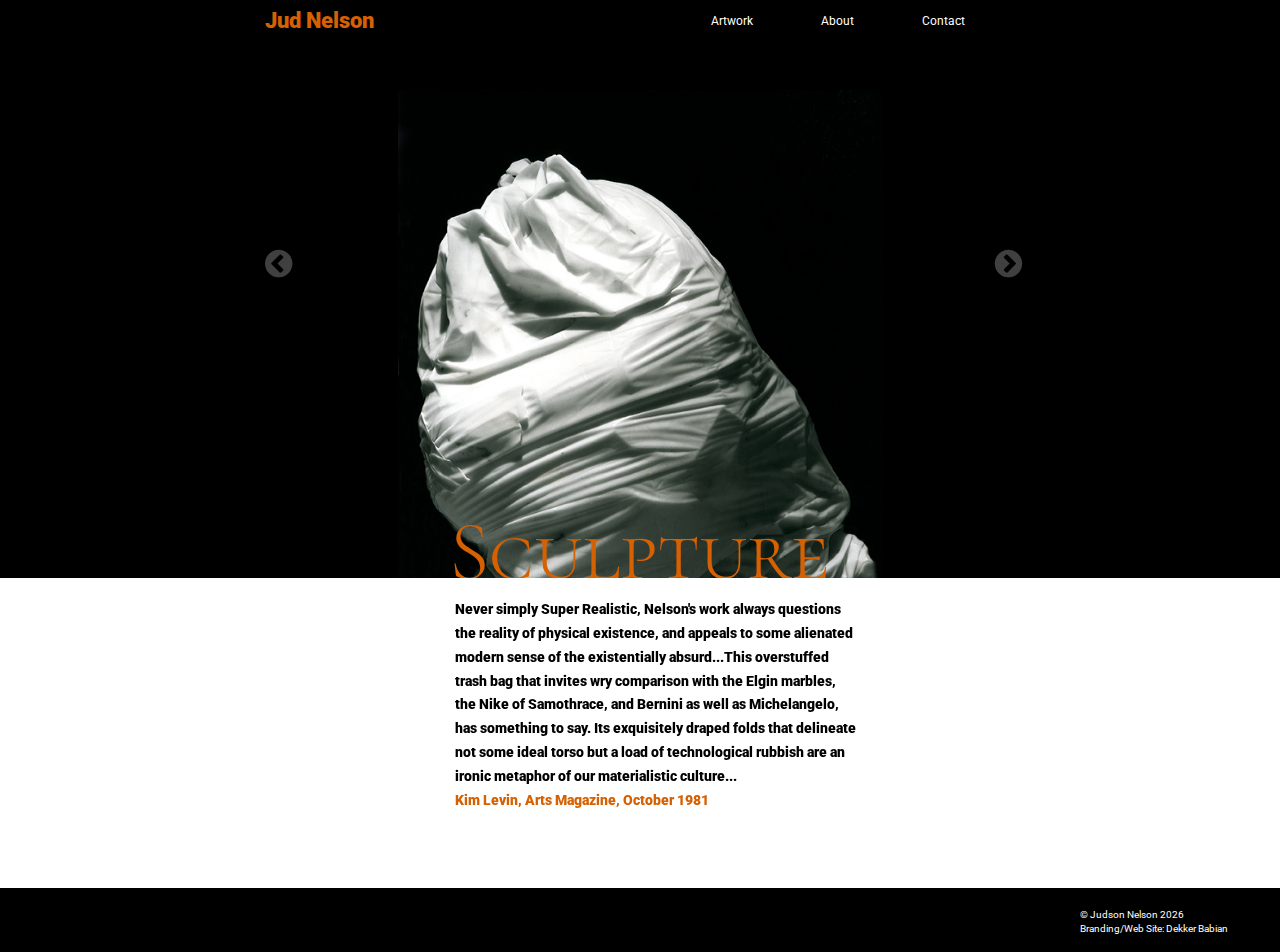
<file: index.html>
<!DOCTYPE html>
<html lang="en">
<head>
  <meta charset="UTF-8">
  <meta name="viewport" content="width=device-width, initial-scale=1.0">
  <meta http-equiv="X-UA-Compatible" content="ie=edge">
  <title>Jud Nelson Sculpture</title>
  <link rel="stylesheet" href="css/font-awesome.min.css">
  <link rel="stylesheet" href="css/bootstrap.css">
  <link rel="stylesheet" href="css/style.css">


    <link href="https://fonts.googleapis.com/css?family=Cormorant+SC:300,400|Roboto:100,300, 300i, 400,400i,500,700,900,900i" rel="stylesheet" type="text/css">

    
</head>
<body>
   
    <div class="black-top"> 
    <nav class="navbar navbar-expand-md navbar-dark fixed-top">
    <div class="container">
       <a href="index.html" class="navbar-brand">Jud Nelson</a>
      <button class="navbar-toggler" data-toggle="collapse" data-target="#navbarCollapse">
       <span class="navbar-toggler-icon"><i class="fa fa-bars fa-1x" aria-hidden="true"></i> </span>
       
      </button>
     
     
      <div class="collapse navbar-collapse navbar-black" id="navbarCollapse">
        <ul class="navbar-nav ml-auto mt-2 mt-lg-0 nav-bg">
         
          <li class="nav-item dropdown">
            <a class="nav-link dropdown-toggle" data-toggle="dropdown" href="#" role="button" aria-haspopup="true" aria-expanded="false">Artwork</a>
            <div class="dropdown-menu">
             <a class="dropdown-item" href="sculpture.html">Sculpture</a>
             <a class="dropdown-item" href="commissions.html">Commissions</a>
             <a class="dropdown-item" href="prints.html">Prints</a>
            </div>
          </li>

 <li class="nav-item">
            <a class="nav-link" href="about.html">About</a>
          </li>


          <li class="nav-item">
            <a class="nav-link" href="mailto:info@judnelson.com">Contact</a>
          </li>
         
        </ul>
      </div><!-- end collapse -->
    </div> <!-- end container -->
  </nav> 
  </div> <!-- end black-top -->  

<section id="slide-area">
    <div class="container">
    
<!-- SLIDER WITH CAPTIONS -->
        <div id="slider" class="carousel slide carousel-fade mb-5 " data-ride="carousel" data-interval="false">
           <a href="#slider" class="carousel-control-prev" data-slide="prev">
            <span class="carousel-control-prev-icon"><i class="fa fa-chevron-circle-left fa-2x" aria-hidden="true"></i></span>
          </a>

          <a href="#slider" class="carousel-control-next" data-slide="next">
            <span class="carousel-control-next-icon"><i class="fa fa-chevron-circle-right fa-2x" aria-hidden="true"></i></span>
          </a>
      <div class="col-sm-8 m-auto "> 
       <!--    <ol class="carousel-indicators">
            <li class="active" data-target="#slider" data-slide-to="0"></li>
            <li data-target="#slider" data-slide-to="0"></li>
            <li data-target="#slider" data-slide-to="2"></li>
          </ol> -->
          <div class="carousel-inner" role="listbox">
            <div class="carousel-item active">
              <img class="d-block img-fluid" src="img/Img_1.jpg" alt="First Slide">
              <div class="carousel-caption">
                <h3>Sculpture</h3>
              </div>
            </div>
            <div class="carousel-item">
              <img class="d-block img-fluid" src="img/Img_2.jpg" alt="Second Slide">
              <div class="carousel-caption">
<!--                 <div class="carousel-caption d-none d-md-block">
 -->                <h3>Commissions</h3>
              </div>
            </div>
            <div class="carousel-item">
              <img class="d-block img-fluid" src="img/Img_3.jpg" alt="Third Slide">
              <div class="carousel-caption">
                <h3>Prints</h3>
              </div>
            </div>
          </div>
          
      </div>

    </div>

    </div> <!-- end container -->

  </section><!-- end Slider -->

  



<section id ="main_content">
  <div class="container">
    <div class="row"> 
      <div class="col-sm-8 col-lg-7 m-auto "> 
        <p>
          Never simply Super Realistic, Nelson's work always questions the reality of physical existence, and appeals to some alienated modern sense of the existentially absurd...This overstuffed trash bag that invites wry comparison with the Elgin marbles, the Nike of Samothrace, and Bernini as well as Michelangelo, has something to say. Its exquisitely draped folds that delineate not some ideal torso but a load of technological rubbish are an ironic metaphor of our materialistic culture...
          
          <span><br>Kim Levin, Arts Magazine, October 1981<br></span>
        </p>
       </div> <!-- column-->
    </div><!-- end row-->
  </div> <!-- end container -->
</section><!-- end main content -->

<footer>
  
  <div class="copyright"> 
<p>  © Judson Nelson 
   <script>
          now = new Date
          theYear=now.getYear()
          if (theYear < 1900)
          theYear=theYear+1900
          document.write(theYear)
    </script>
<br>

   Branding/Web Site: Dekker Babian</p>
    </div><!-- end copyright-->
   
</footer>


  <script src="js/jquery.min.js"></script>
  <script src="js/popper.min.js"></script>
  <script src="js/bootstrap.min.js"></script>

    <script>
    $('.carousel').carousel({
      // interval:3000,
      keyboard: true,
      pause:true,
      wrap:true
    }); 
  </script>
</body>
</html>
</file>
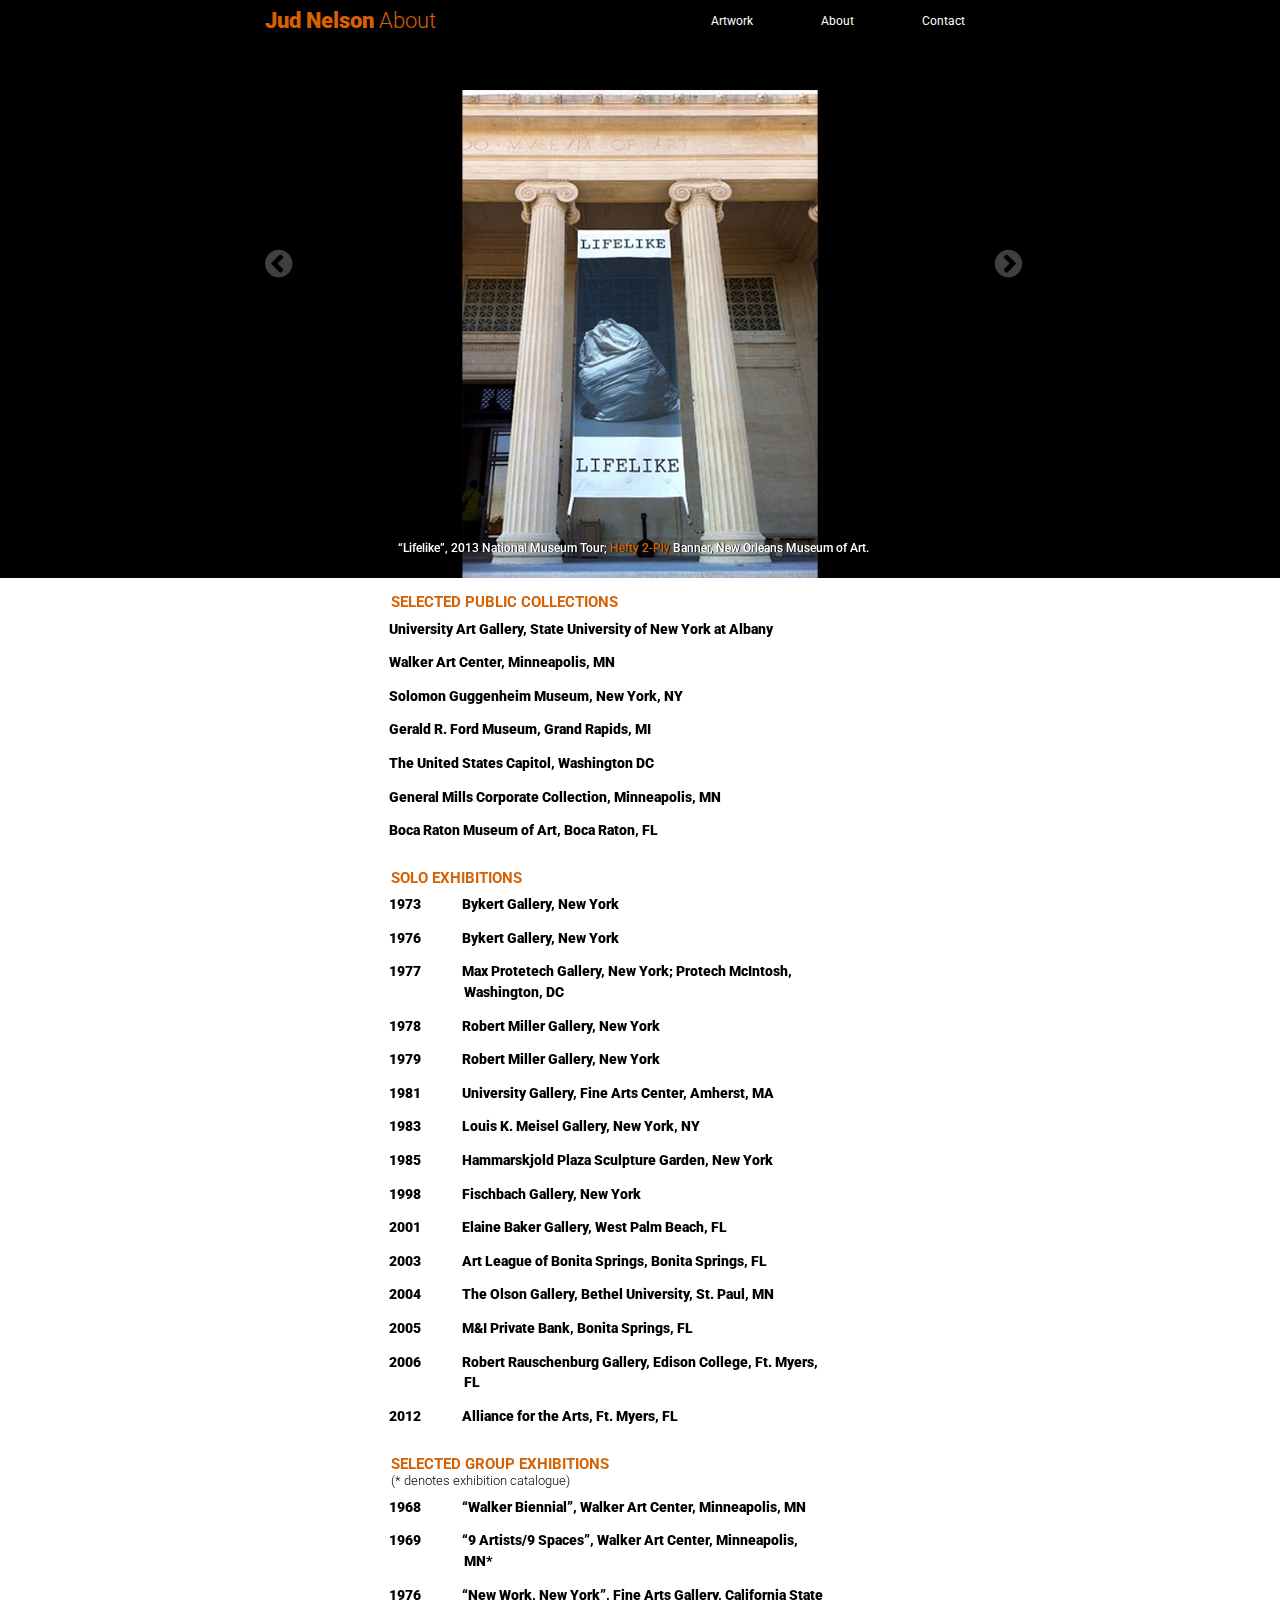
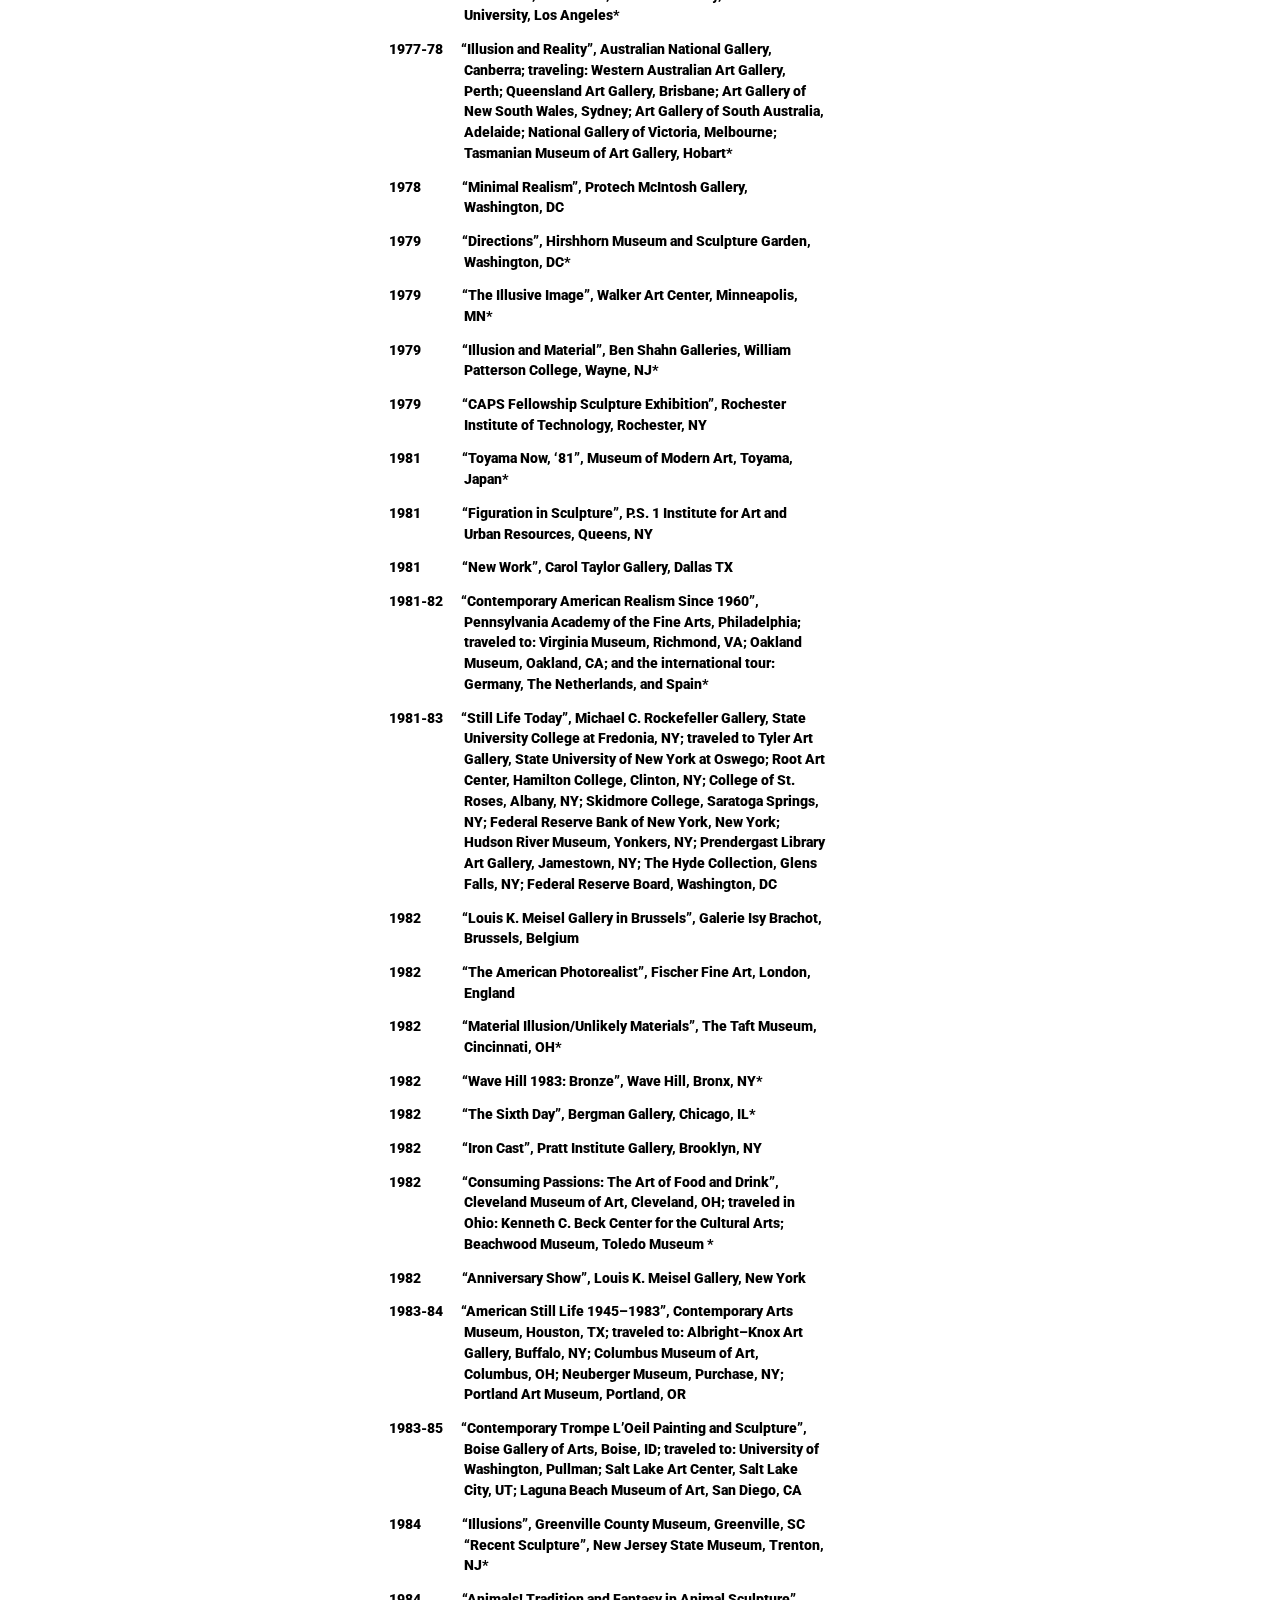
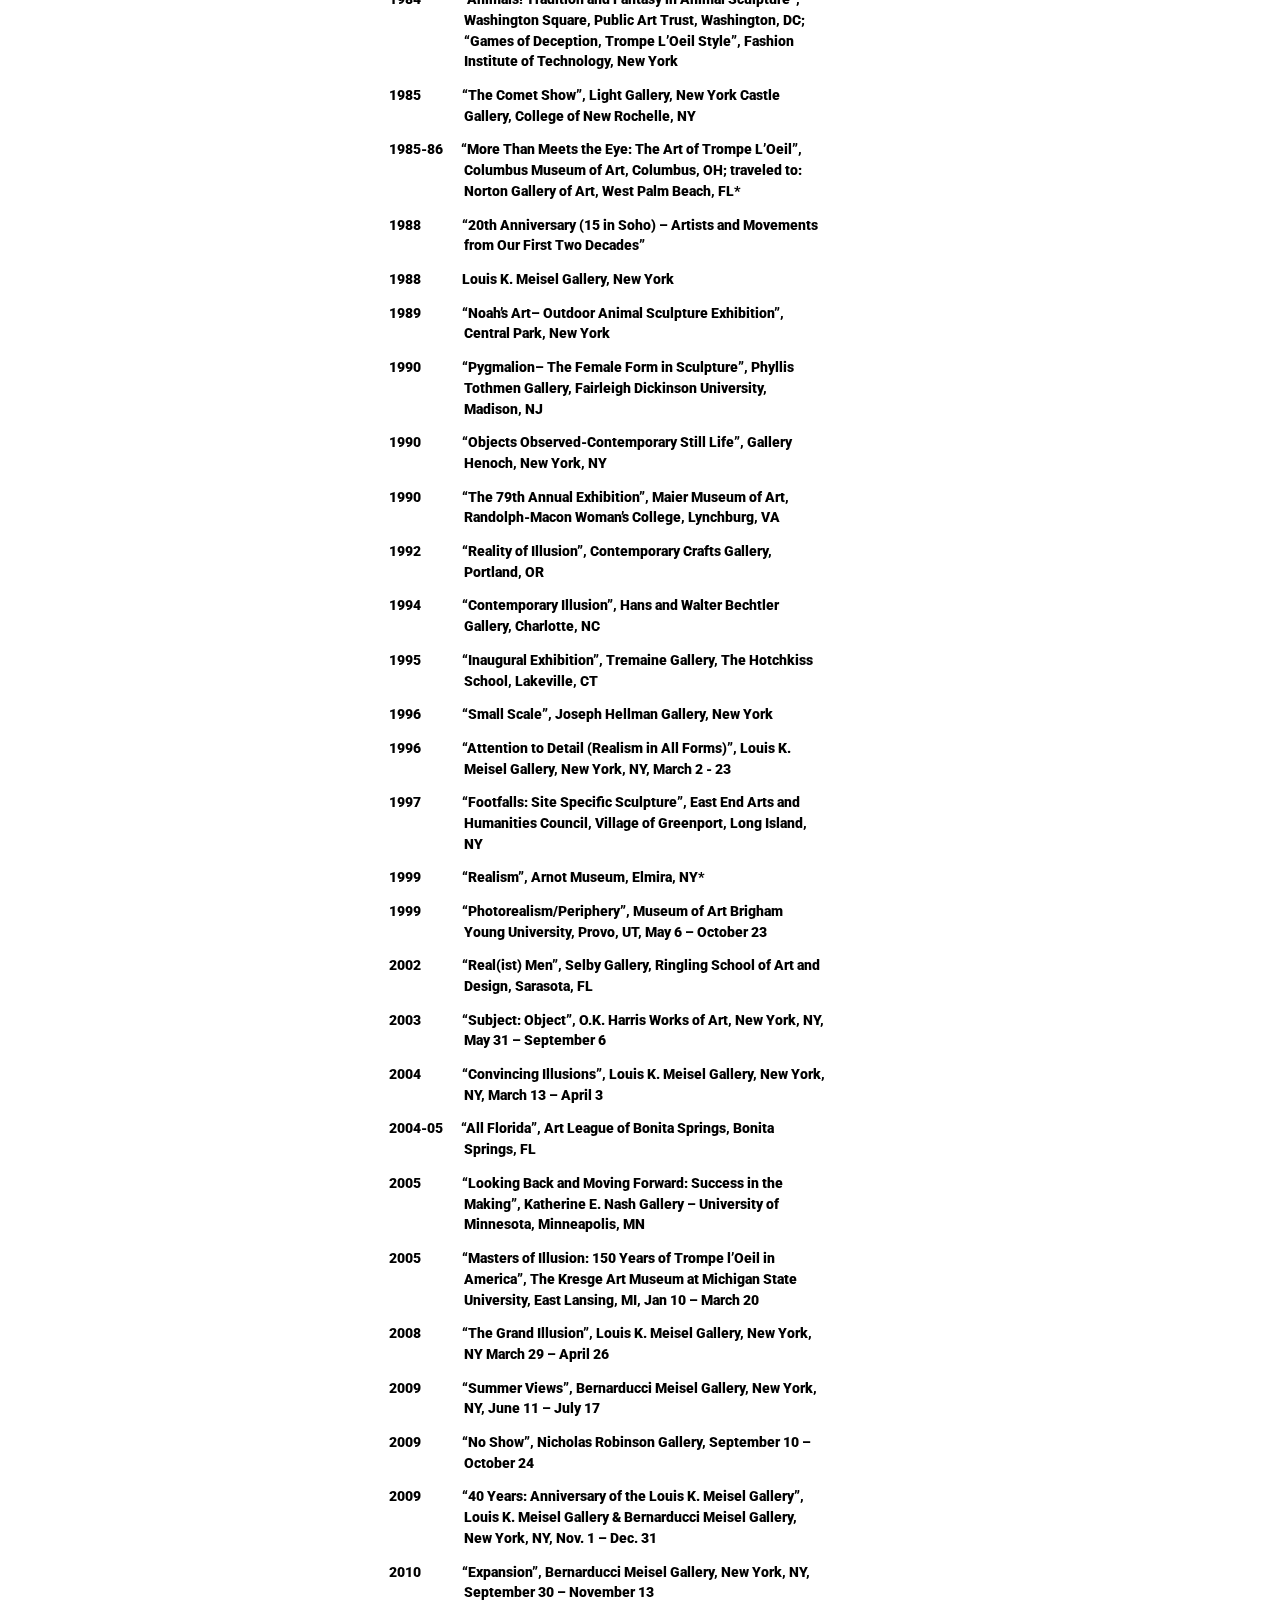
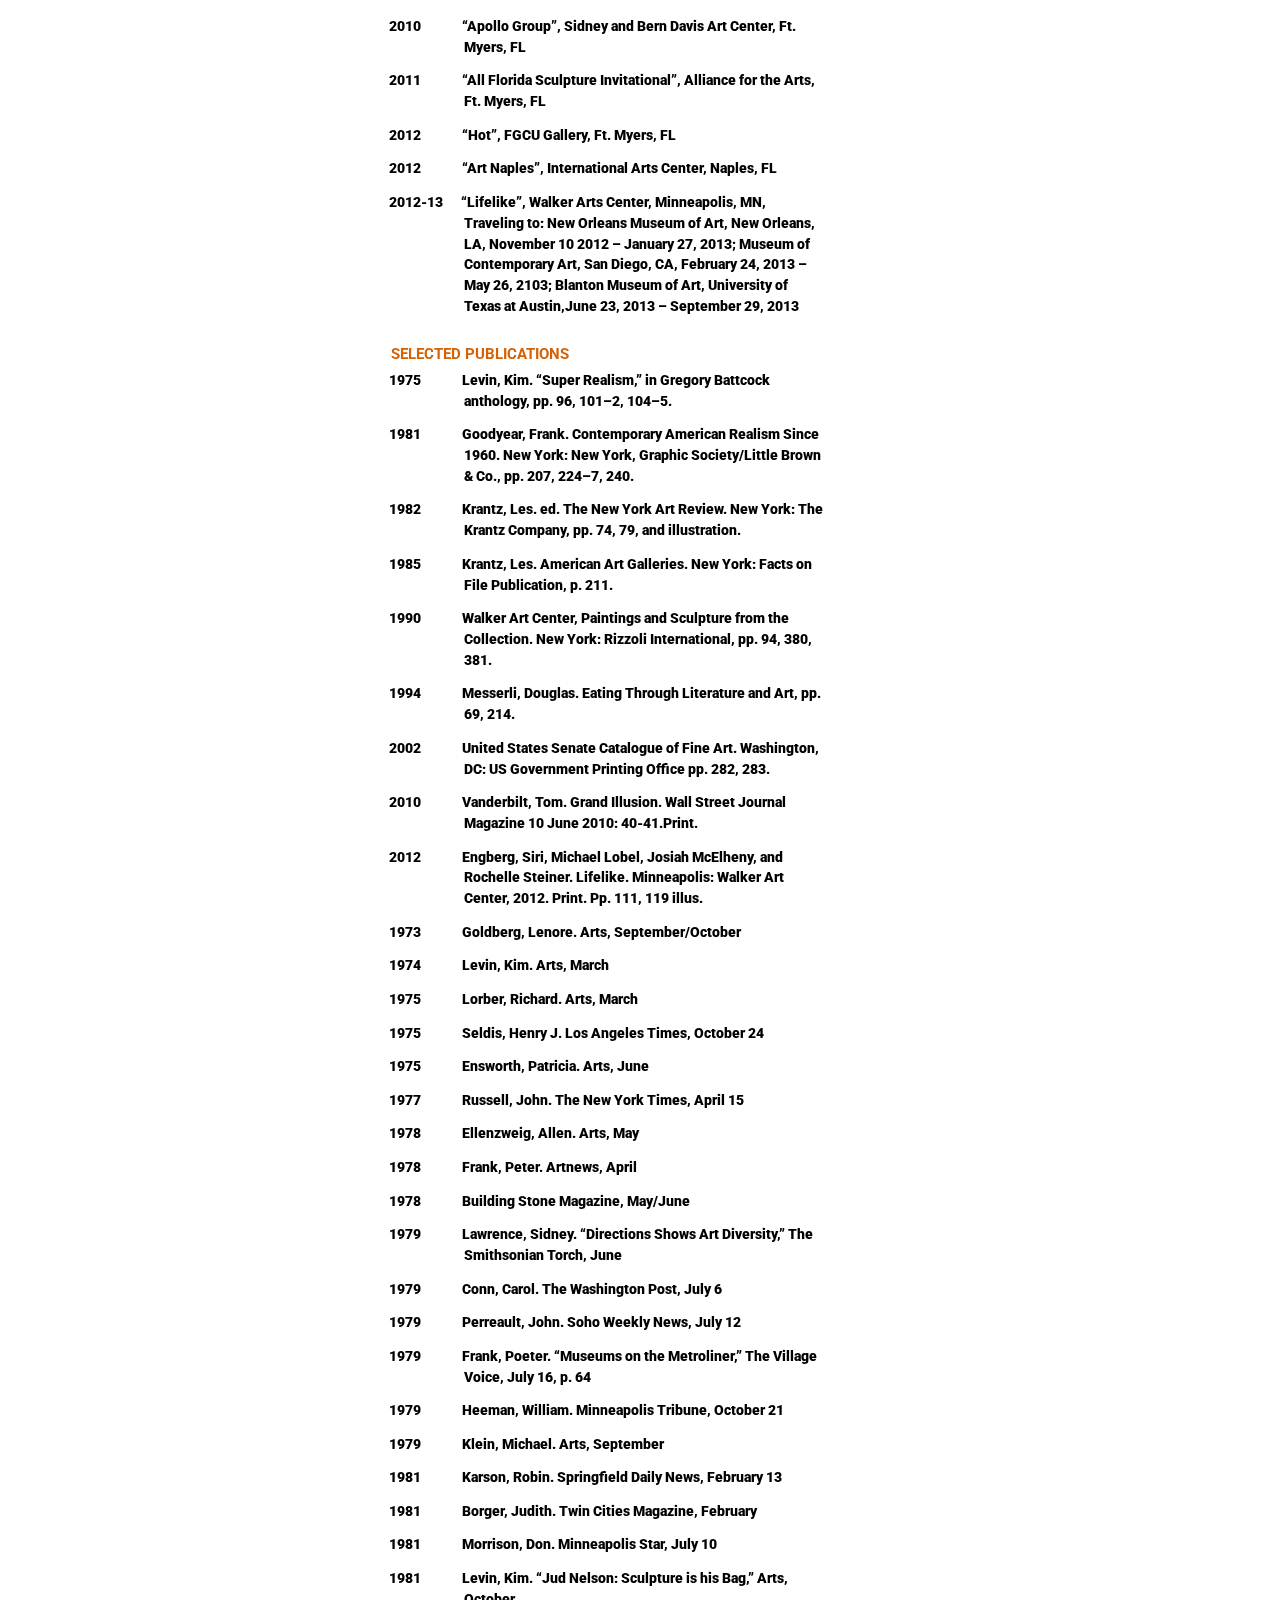
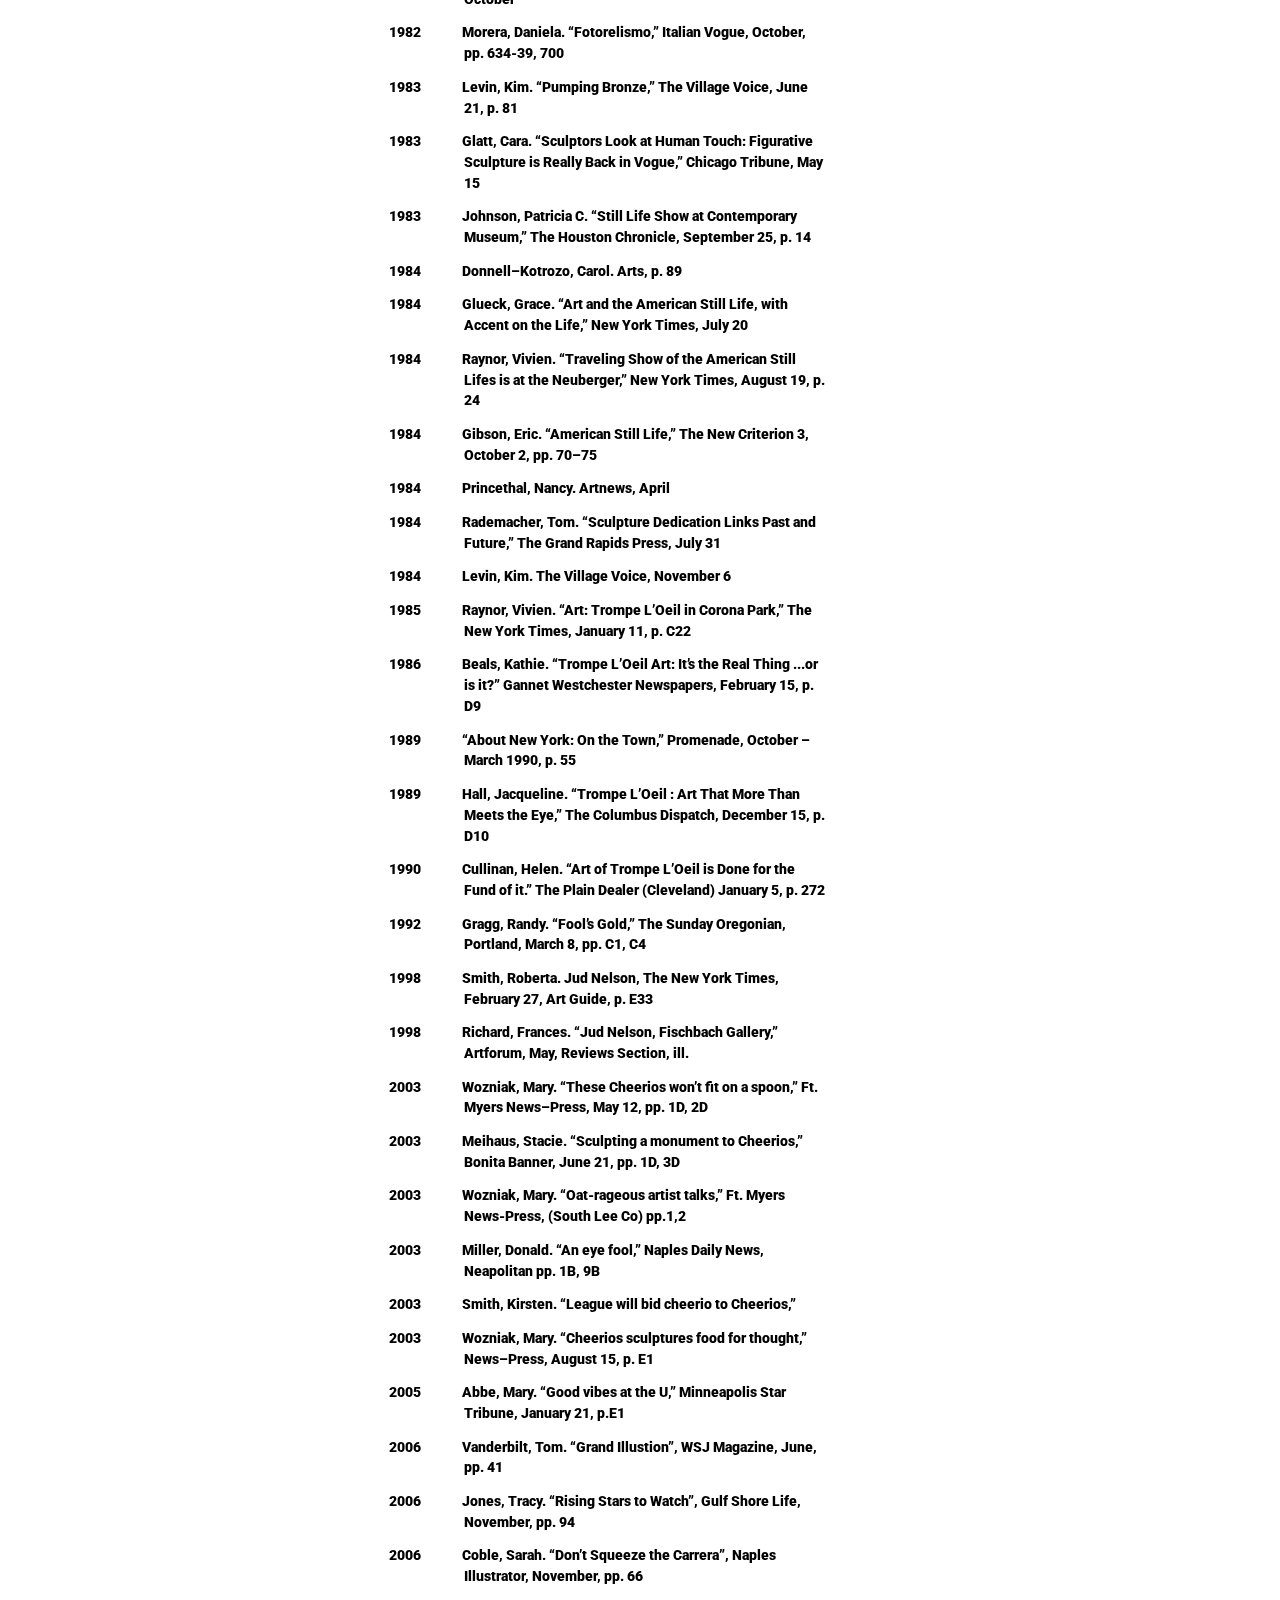
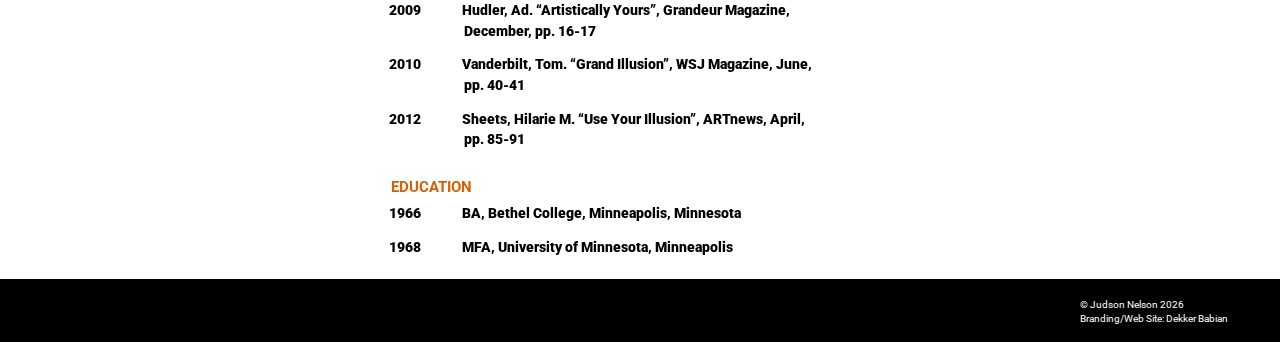
<file: about.html>
<!DOCTYPE html>
<html lang="en">
<head>
  <meta charset="UTF-8">
  <meta name="viewport" content="width=device-width, initial-scale=1.0">
  <meta http-equiv="X-UA-Compatible" content="ie=edge">
  <title>Jud Nelson Sculpture</title>
  <link rel="stylesheet" href="css/font-awesome.min.css">
  <link rel="stylesheet" href="css/bootstrap.css">
  <link rel="stylesheet" href="css/style.css">


  <link href="https://fonts.googleapis.com/css?family=Cormorant+SC:300,400|Roboto:100,300, 300i, 400,400i,500,700,900,900i" rel="stylesheet" type="text/css">
</head>
<body>
  <div class="black-top">  
   <nav class="navbar navbar-expand-md navbar-dark fixed-top">
    <div class="container">
       <a href="index.html" class="navbar-brand">Jud Nelson <span class="brand2">About</span></a>
      <button class="navbar-toggler" data-toggle="collapse" data-target="#navbarCollapse">
       <span class="navbar-toggler-icon"><i class="fa fa-bars fa-1x" aria-hidden="true"></i> </span>
       
      </button>
     
     
      <div class="collapse navbar-collapse navbar-black" id="navbarCollapse">
        <ul class="navbar-nav ml-auto mt-2 mt-lg-0 nav-bg">
         
          <li class="nav-item dropdown">
            <a class="nav-link dropdown-toggle" data-toggle="dropdown" href="#" role="button" aria-haspopup="true" aria-expanded="false">Artwork</a>
            <div class="dropdown-menu">
             <a class="dropdown-item" href="sculpture.html">Sculpture</a>
             <a class="dropdown-item" href="commissions.html">Commissions</a>
             <a class="dropdown-item" href="prints.html">Prints</a>
            </div>
          </li>

          <!--   <li class="nav-item dropdown">
            <a class="nav-link dropdown-toggle" data-toggle="dropdown" href="#" role="button" aria-haspopup="true" aria-expanded="false">About</a>
            <div class="dropdown-menu">
             <a class="dropdown-item" href="exhibitions.html">Exhibitions</a>
             <a class="dropdown-item" href="bibliography.html">Bibliography</a>
             <a class="dropdown-item" href="biography.html">Biography</a>
            </div>
          </li>
 -->

 <li class="nav-item">
            <a class="nav-link" href="about.html">About</a>
          </li>


          <li class="nav-item">
            <a class="nav-link" href="mailto:info@judnelson.com">Contact</a>
          </li>
         
        </ul>
      </div><!-- end collapse -->
    </div> <!-- end container -->
  </nav>  
</div> <!-- end black-top --> 

<section id="slide-area">
    <div class="container">
    
<!-- SLIDER WITH CAPTIONS -->
        <div id="slider" class="carousel slide carousel-fade mb-5 " data-ride="carousel" data-interval="false">
           <a href="#slider" class="carousel-control-prev" data-slide="prev">
            <span class="carousel-control-prev-icon"><i class="fa fa-chevron-circle-left fa-2x" aria-hidden="true"></i></span>
          </a>

          <a href="#slider" class="carousel-control-next" data-slide="next">
            <span class="carousel-control-next-icon"><i class="fa fa-chevron-circle-right fa-2x" aria-hidden="true"></i></span>
          </a>
      <div class="col-sm-8 m-auto "> 
       <!--    <ol class="carousel-indicators">
            <li class="active" data-target="#slider" data-slide-to="0"></li>
            <li data-target="#slider" data-slide-to="0"></li>
            <li data-target="#slider" data-slide-to="2"></li>
          </ol> -->
          <div class="carousel-inner" role="listbox">
            <div class="carousel-item active">
              <img class="d-block img-fluid" src="img/Img_5A.jpg" alt="Hefty 2-Ply">
              <div class="carousel-caption scuplt">
                <p>“Lifelike”, 2013 National Museum Tour; <span class="color">Hefty 2-Ply</span>  Banner, New Orleans Museum of Art.</p> 
              </div>
            </div>

            <div class="carousel-item">
              <img class="d-block img-fluid" src="img/Img_5B.jpg" alt="Man in Space">
              <div class="carousel-caption scuplt">
                <p><span class="color">Man in Space;</span> 1984, hand carved ultracal, cast bronze; 1.5x life-size. 
Jud Nelson with the sculpture newly installed at the Gerald R. Ford 
Presidential Library and Museum, Grand Rapids, MI.
                 </p>
              </div>
            </div>


            <div class="carousel-item">
              <img class="d-block img-fluid" src="img/Img_5C.jpg" alt="HOLOS/Series 16, No. 1 (Gloves)">
              <div class="carousel-caption scuplt">
              <p><span class="color">HOLOS/Series 16, No. 1 (Gloves);</span> 1986, hand carved Belgian Black Marble, 
life-size; shown in 1994 at “The Grand Illusion”, Fischbach  Gallery, New York, NY. Private Collection.
               </p>
              </div>
            </div>
            
            
            
          
          
      </div>

    </div>

    </div> <!-- end container -->

  </section><!-- end Slider -->

  



<section id ="main_content">
  <div class="container about">
    <div class="row"> 
      <div class="col-sm-6  mx-auto pb-2 pl-4"> 
        
     
       <h4>SELECTED PUBLIC COLLECTIONS</h4>
<p>University Art Gallery, State University of New York at Albany</p>
<p>Walker Art Center, Minneapolis, MN</p>
<p>Solomon Guggenheim Museum, New York, NY</p>
<p>Gerald R. Ford Museum, Grand Rapids, MI</p>
<p>The United States Capitol, Washington DC</p>
<p>General Mills Corporate Collection, Minneapolis, MN</p>
<p>Boca Raton Museum of Art, Boca Raton, FL </p>

<h4>SOLO EXHIBITIONS</h4>

<p><span class="date">1973</span>  Bykert Gallery, New York</p>
<p><span class="date">1976 </span>  Bykert Gallery, New York</p>
<p><span class="date">1977 </span>  Max Protetech Gallery, New York; Protech McIntosh, Washington, DC</p>
<p><span class="date">1978 </span>  Robert Miller Gallery, New York</p>
<p><span class="date">1979 </span>  Robert Miller Gallery, New York</p>
<p><span class="date">1981 </span>  University Gallery, Fine Arts Center, Amherst, MA</p>
<p><span class="date">1983 </span>  Louis K. Meisel Gallery, New York, NY</p>
<p><span class="date">1985 </span>  Hammarskjold Plaza Sculpture Garden, New York</p>
<p><span class="date">1998 </span>  Fischbach Gallery, New York</p>
<p><span class="date">2001 </span>  Elaine Baker Gallery, West Palm Beach, FL</p>
<p><span class="date">2003 </span>  Art League of Bonita Springs, Bonita Springs, FL</p>
<p><span class="date">2004 </span>  The Olson Gallery, Bethel University, St. Paul, MN</p>
<p><span class="date">2005 </span>  M&I Private Bank, Bonita Springs, FL</p>
<p><span class="date">2006 </span>  Robert Rauschenburg Gallery, Edison College, Ft. Myers, FL</p>
<p><span class="date">2012 </span>  Alliance for the Arts, Ft. Myers, FL</p>

<h4>SELECTED GROUP EXHIBITIONS<br>
<span style="text-transform: lowercase; color:#000;  font-weight: 300; margin-left: -73px; font-size:.83rem"> (* denotes exhibition catalogue)</span> </h4>
<p><span class="date">1968 </span>  “Walker Biennial”, Walker Art Center, Minneapolis, MN</p>
<p><span class="date">1969 </span>  “9 Artists/9 Spaces”, Walker Art Center, Minneapolis, MN*</p>
<p><span class="date">1976 </span>  “New Work, New York”, Fine Arts Gallery, California State University,
  Los Angeles*</p>
<p><span class="date2">1977-78 </span> “Illusion and Reality”, Australian National Gallery, Canberra; traveling:
  Western Australian Art Gallery, Perth; Queensland Art Gallery, Brisbane;
  Art Gallery of New South Wales, Sydney; Art Gallery of South Australia, 
  Adelaide; National Gallery of Victoria, Melbourne; Tasmanian Museum of
  Art Gallery, Hobart*</p>
<p><span class="date">1978 </span>  “Minimal Realism”, Protech McIntosh Gallery, Washington, DC
<p><span class="date">1979 </span>  “Directions”, Hirshhorn Museum and Sculpture Garden,
  Washington, DC*</p>
<p><span class="date">1979 </span>  “The Illusive Image”, Walker Art Center, Minneapolis, MN*</p>
<p><span class="date">1979 </span>  “Illusion and Material”, Ben Shahn Galleries, William
  Patterson College, Wayne, NJ*</p>
<p><span class="date">1979 </span>  “CAPS Fellowship Sculpture Exhibition”, Rochester Institute of 
  Technology, Rochester, NY</p>
<p><span class="date">1981 </span>  “Toyama Now, ‘81”, Museum of Modern Art, Toyama, Japan*</p>
<p><span class="date">1981 </span>  “Figuration in Sculpture”, P.S. 1 Institute for Art and Urban Resources,
  Queens, NY</p>
<p><span class="date">1981 </span>  “New Work”, Carol Taylor Gallery, Dallas TX</p>
<p><span class="date2">1981-82  </span> “Contemporary American Realism Since 1960”, Pennsylvania Academy
  of the Fine Arts, Philadelphia; traveled to: Virginia Museum, Richmond, 
  VA; Oakland Museum, Oakland, CA; and the international tour: 
  Germany, The Netherlands, and Spain*</p>
<p><span class="date2">1981-83 </span>  “Still Life Today”, Michael C. Rockefeller Gallery, State University 
  College at Fredonia, NY; traveled to Tyler Art Gallery, State University of 
  New York at Oswego; Root Art Center, Hamilton College, Clinton, NY; 
  College of St. Roses, Albany, NY; Skidmore College, Saratoga Springs, 
  NY; Federal Reserve Bank of New York, New York; Hudson River 
  Museum, Yonkers, NY; Prendergast Library Art Gallery, Jamestown, NY;
  The Hyde Collection, Glens Falls, NY; Federal Reserve Board, 
  Washington, DC</p>
<p><span class="date">1982</span>  “Louis K. Meisel Gallery in Brussels”, Galerie Isy Brachot, Brussels, 
  Belgium</p>
<p><span class="date">1982</span>  “The American Photorealist”, Fischer Fine Art, London, England</p>
<p><span class="date">1982</span>  “Material Illusion/Unlikely Materials”, The Taft Museum, Cincinnati, OH*</p>
<p><span class="date">1982</span>  “Wave Hill 1983: Bronze”, Wave Hill, Bronx, NY*</p>
<p><span class="date">1982</span>  “The Sixth Day”, Bergman Gallery, Chicago, IL*</p>
<p><span class="date">1982</span>  “Iron Cast”, Pratt Institute Gallery, Brooklyn, NY</p>
<p><span class="date">1982</span>  “Consuming Passions: The Art of Food and Drink”, 
  Cleveland Museum of Art, Cleveland, OH; traveled in Ohio: 
  Kenneth C. Beck Center for the Cultural Arts; Beachwood Museum, 
  Toledo Museum *</p>
<p><span class="date">1982</span>  “Anniversary Show”, Louis K. Meisel Gallery, New York</p>
<p><span class="date2">1983-84 </span>  “American Still Life 1945–1983”, Contemporary Arts Museum, 
  Houston, TX; traveled to: Albright–Knox Art Gallery, Buffalo, NY; 
  Columbus Museum of Art, Columbus, OH; Neuberger Museum, 
  Purchase, NY; Portland Art Museum, Portland, OR</p>
<p><span class="date2">1983-85 </span>  “Contemporary Trompe L’Oeil Painting and Sculpture”, Boise Gallery of     Arts, Boise, ID; traveled to: University of Washington, Pullman; Salt Lake 
  Art Center, Salt Lake City, UT; Laguna Beach Museum of Art, San Diego, 
  CA</p>
<p><span class="date">1984</span>  “Illusions”, Greenville County Museum, Greenville, SC
  “Recent Sculpture”, New Jersey State Museum, Trenton, NJ*</p>
<p><span class="date">1984</span>  “Animals! Tradition and Fantasy in Animal Sculpture”, Washington      Square, Public Art Trust, Washington, DC; “Games of Deception, 
  Trompe L’Oeil Style”, Fashion Institute of Technology, New York</p>
<p><span class="date">1985</span>  “The Comet Show”, Light Gallery, New York Castle Gallery, College of 
  New Rochelle, NY</p>
<p><span class="date2">1985-86 </span>  “More Than Meets the Eye: The Art of Trompe L’Oeil”,
  Columbus Museum of Art, Columbus, OH; traveled to:
  Norton Gallery of Art, West Palm Beach, FL*</p>
<p><span class="date">1988</span>  “20th Anniversary (15 in Soho) – Artists and Movements from Our 
  First Two Decades”</p>
<p><span class="date">1988</span>  Louis K. Meisel Gallery, New York</p>
<p><span class="date">1989</span>  “Noah’s Art– Outdoor Animal Sculpture Exhibition”,
  Central Park, New York</p>
<p><span class="date">1990</span>  “Pygmalion– The Female Form in Sculpture”, Phyllis Tothmen Gallery,
  Fairleigh Dickinson University, Madison, NJ</p>
<p><span class="date">1990</span>  “Objects Observed-Contemporary Still Life”, Gallery Henoch, 
  New York, NY</p>
<p><span class="date">1990</span>  “The 79th Annual Exhibition”, Maier Museum of Art,
  Randolph-Macon Woman’s College, Lynchburg, VA</p>
<p><span class="date">1992</span>  “Reality of Illusion”, Contemporary Crafts Gallery, Portland, OR</p>
<p><span class="date">1994</span>  “Contemporary Illusion”, Hans and Walter Bechtler Gallery, 
  Charlotte, NC</p>
<p><span class="date">1995</span>  “Inaugural Exhibition”, Tremaine Gallery, The Hotchkiss School, 
  Lakeville, CT</p>
<p><span class="date">1996</span>  “Small Scale”, Joseph Hellman Gallery, New York</p>
<p><span class="date">1996</span>  “Attention to Detail (Realism in All Forms)”, Louis K. Meisel Gallery,
  New York, NY, March 2 - 23</p>
<p><span class="date">1997</span>  “Footfalls: Site Specific Sculpture”, East End Arts and Humanities 
  Council, Village of Greenport, Long Island, NY</p>
<p><span class="date">1999</span>  “Realism”, Arnot Museum, Elmira, NY*</p>
<p><span class="date">1999</span>  “Photorealism/Periphery”, Museum of Art Brigham Young
  University, Provo, UT, May 6 – October 23</p>
<p><span class="date">2002</span>  “Real(ist) Men”, Selby Gallery, Ringling School of Art and Design,
  Sarasota, FL</p>
<p><span class="date">2003</span>  “Subject: Object”, O.K. Harris Works of Art, New York, NY,
  May 31 – September 6</p>
<p><span class="date">2004</span>  “Convincing Illusions”, Louis K. Meisel Gallery, New York, NY,
  March 13 – April 3</p>
<p><span class="date2">2004-05 </span>  “All Florida”, Art League of Bonita Springs, Bonita Springs, FL</p>
<p><span class="date">2005</span> “Looking Back and Moving Forward: Success in the Making”,
Katherine E. Nash Gallery – University of Minnesota, Minneapolis, MN</p>
<p><span class="date">2005</span>  “Masters of Illusion: 150 Years of Trompe l’Oeil in America”,
  The Kresge Art Museum at Michigan State University, East Lansing, MI,
  Jan 10 – March 20</p>
<p><span class="date">2008</span>  “The Grand Illusion”, Louis K. Meisel Gallery, New York, NY
  March 29 – April 26</p>
<p><span class="date">2009</span>  “Summer Views”, Bernarducci Meisel Gallery, New York, NY, 
  June 11 – July 17</p>
<p><span class="date">2009</span>  “No Show”, Nicholas Robinson Gallery, September 10 – October 24</p>
<p><span class="date">2009</span>  “40 Years: Anniversary of the Louis K. Meisel Gallery”, 
  Louis K. Meisel Gallery & Bernarducci Meisel Gallery, New York, NY, 
  Nov. 1 – Dec. 31</p>
<p><span class="date">2010</span>  “Expansion”, Bernarducci Meisel Gallery, New York, NY,
  September 30 – November 13</p>
<p><span class="date">2010</span>  “Apollo Group”, Sidney and Bern Davis Art Center, Ft. Myers, FL</p>
<p><span class="date">2011</span>  “All Florida Sculpture Invitational”, Alliance for the Arts, Ft. Myers, FL</p>
<p><span class="date">2012</span>  “Hot”, FGCU Gallery, Ft. Myers, FL</p>
<p><span class="date">2012</span>  “Art Naples”, International Arts Center, Naples, FL</p>
<p><span class="date2">2012-13</span>   “Lifelike”, Walker Arts Center, Minneapolis, MN, Traveling to: 
  New Orleans Museum of Art, New Orleans, LA, 
  November 10 2012 – January 27, 2013;
  Museum of Contemporary Art, San Diego, CA, 
  February 24, 2013 – May 26, 2103; Blanton Museum of Art, University of 
  Texas at Austin,June 23, 2013 – September 29, 2013</p>

<h4>SELECTED PUBLICATIONS</h4>
<p><span class="date">1975</span>  Levin, Kim. “Super Realism,” in Gregory Battcock anthology, pp. 96, 101–2, 104–5.</p>
<p><span class="date">1981</span>  Goodyear, Frank. Contemporary American Realism Since 1960. 
  New York: New York, Graphic Society/Little Brown & Co., 
  pp. 207, 224–7, 240.</p>
<p><span class="date">1982</span>  Krantz, Les. ed. The New York Art Review. New York: The Krantz 
  Company, pp. 74, 79, and illustration.</p>
<p><span class="date">1985</span>  Krantz, Les. American Art Galleries. New York: Facts on File Publication,     p. 211.</p>
<p><span class="date">1990</span>  Walker Art Center, Paintings and Sculpture from the Collection. 
  New York: Rizzoli International, pp. 94, 380, 381.</p>
<p><span class="date">1994</span>  Messerli, Douglas. Eating Through Literature and Art, pp. 69, 214.</p>
<p><span class="date">2002</span>  United States Senate Catalogue of Fine Art. Washington, DC: 
  US Government Printing Office pp. 282, 283.</p>
<p><span class="date">2010</span>  Vanderbilt, Tom. Grand Illusion. Wall Street Journal Magazine 
  10 June 2010: 40-41.Print.</p>
<p><span class="date">2012</span>  Engberg, Siri, Michael Lobel, Josiah McElheny, and Rochelle Steiner. 
  Lifelike. Minneapolis: Walker Art Center, 2012. Print. Pp. 111, 119 illus.</p>

<p><span class="date">1973 </span>  Goldberg, Lenore. Arts, September/October</p>
<p><span class="date">1974</span>  Levin, Kim. Arts, March</p>
<p><span class="date">1975</span>  Lorber, Richard. Arts, March</p>
<p><span class="date">1975</span>  Seldis, Henry J. Los Angeles Times, October 24</p>
<p><span class="date">1975</span>  Ensworth, Patricia. Arts, June</p>
<p><span class="date">1977</span>  Russell, John. The New York Times, April 15</p>
<p><span class="date">1978</span>  Ellenzweig, Allen. Arts, May</p>
<p><span class="date">1978</span>  Frank, Peter. Artnews, April</p>
<p><span class="date">1978</span>  Building Stone Magazine, May/June</p>
<p><span class="date">1979</span>  Lawrence, Sidney. “Directions Shows Art Diversity,” 
  The Smithsonian Torch, June</p>
<p><span class="date">1979</span>  Conn, Carol. The Washington Post, July 6</p>
<p><span class="date">1979</span>  Perreault, John. Soho Weekly News, July 12</p>
<p><span class="date">1979</span>  Frank, Poeter. “Museums on the Metroliner,” 
  The Village Voice, July 16, p. 64</p>
<p><span class="date">1979</span>  Heeman, William. Minneapolis Tribune, October 21</p>
<p><span class="date">1979</span>  Klein, Michael. Arts, September</p>
<p><span class="date">1981</span>  Karson, Robin. Springfield Daily News, February 13</p>
<p><span class="date">1981</span>  Borger, Judith. Twin Cities Magazine, February</p>
<p><span class="date">1981</span>  Morrison, Don. Minneapolis Star, July 10</p>
<p><span class="date">1981</span>  Levin, Kim. “Jud Nelson: Sculpture is his Bag,” Arts, October</p>
<p><span class="date">1982</span>  Morera, Daniela. “Fotorelismo,” Italian Vogue, October, pp. 634-39, 700</p>
<p><span class="date">1983</span>  Levin, Kim. “Pumping Bronze,” The Village Voice, June 21, p. 81</p>
<p><span class="date">1983</span>  Glatt, Cara. “Sculptors Look at Human Touch: Figurative Sculpture is 
  Really Back in Vogue,” Chicago Tribune, May 15</p>
<p><span class="date">1983</span>  Johnson, Patricia C. “Still Life Show at Contemporary Museum,”
  The Houston Chronicle, September 25, p. 14</p>
<p><span class="date">1984</span>  Donnell–Kotrozo, Carol. Arts, p. 89</p>
<p><span class="date">1984</span>  Glueck, Grace. “Art and the American Still Life, with Accent on the Life,”
  New York Times, July 20</p>
<p><span class="date">1984</span>  Raynor, Vivien. “Traveling Show of the American Still Lifes is at the 
  Neuberger,” New York Times, August 19, p. 24</p>
<p><span class="date">1984</span>  Gibson, Eric. “American Still Life,” The New Criterion 3, October 2, 
  pp. 70–75</p>
<p><span class="date">1984</span>  Princethal, Nancy. Artnews, April</p>
<p><span class="date">1984</span>  Rademacher, Tom. “Sculpture Dedication Links Past and Future,”
  The Grand Rapids Press, July 31</p>
<p><span class="date">1984</span>  Levin, Kim. The Village Voice, November 6</p>
<p><span class="date">1985</span>  Raynor, Vivien. “Art: Trompe L’Oeil in Corona Park,” 
  The New York Times, January 11, p. C22</p>
<p><span class="date">1986</span>  Beals, Kathie. “Trompe L’Oeil Art: It’s the Real Thing ...or is it?”
  Gannet Westchester Newspapers, February 15, p. D9</p>
<p><span class="date">1989</span>  “About New York: On the Town,” Promenade, 
  October – March 1990, p. 55</p>
<p><span class="date">1989</span>  Hall, Jacqueline. “Trompe L’Oeil : Art That More Than Meets the Eye,”
  The Columbus Dispatch, December 15, p. D10</p>
<p><span class="date">1990</span>  Cullinan, Helen. “Art of Trompe L’Oeil is Done for the Fund of it.”
  The Plain Dealer (Cleveland) January 5, p. 272</p>
<p><span class="date">1992</span>  Gragg, Randy. “Fool’s Gold,” The Sunday Oregonian, Portland, March 8,
  pp. C1, C4</p>
<p><span class="date">1998</span>  Smith, Roberta. Jud Nelson, The New York Times, February 27,
  Art Guide, p. E33</p>
<p><span class="date">1998</span>  Richard, Frances. “Jud Nelson, Fischbach Gallery,” Artforum, May,
  Reviews Section, ill.</p>
<p><span class="date">2003</span>  Wozniak, Mary. “These Cheerios won’t fit on a spoon,” 
  Ft. Myers News–Press, May 12, pp. 1D, 2D</p>
<p><span class="date">2003</span>  Meihaus, Stacie. “Sculpting a monument to Cheerios,” Bonita Banner, 
  June 21, pp. 1D, 3D</p>
<p><span class="date">2003</span>  Wozniak, Mary. “Oat-rageous artist talks,” Ft. Myers News-Press, 
  (South Lee Co) pp.1,2</p>
<p><span class="date">2003</span>  Miller, Donald. “An eye fool,” Naples Daily News, Neapolitan pp. 1B, 9B</p>
<p><span class="date">2003</span>  Smith, Kirsten. “League will bid cheerio to Cheerios,”</p>
<p><span class="date">2003</span>  Wozniak, Mary. “Cheerios sculptures food for thought,” News–Press,
  August 15, p. E1</p>
<p><span class="date">2005</span>  Abbe, Mary. “Good vibes at the U,” Minneapolis Star Tribune, 
  January 21, p.E1</p>
<p><span class="date">2006</span>  Vanderbilt, Tom. “Grand Illustion”, WSJ Magazine, June, pp. 41</p>
<p><span class="date">2006</span>  Jones, Tracy. “Rising Stars to Watch”, Gulf Shore Life, November, pp. 94</p>
<p><span class="date">2006</span>  Coble, Sarah. “Don’t Squeeze the Carrera”, Naples Illustrator, 
  November, pp. 66</p>
<p><span class="date">2009</span>  Hudler, Ad. “Artistically Yours”, Grandeur Magazine,
  December, pp. 16-17</p>
<p><span class="date">2010</span>  Vanderbilt, Tom. “Grand Illusion”, WSJ Magazine, June, pp. 40-41</p>
<p><span class="date">2012</span>  Sheets, Hilarie M. “Use Your Illusion”, ARTnews,
  April, pp. 85-91</p>

<h4>EDUCATION</h4>
<p><span class="date">1966</span>  BA, Bethel College, Minneapolis, Minnesota</p>
<p><span class="date">1968</span>  MFA, University of Minnesota, Minneapolis </p>
   

</div> <!-- column-->
    </div><!-- end row-->
  </div> <!-- end container -->
</section><!-- end main content -->

<footer>
  
     <div class="copyright"> 
<p>  © Judson Nelson 
   <script>
          now = new Date
          theYear=now.getYear()
          if (theYear < 1900)
          theYear=theYear+1900
          document.write(theYear)
    </script>
<br>

   Branding/Web Site: Dekker Babian</p>
    </div><!-- end copyright-->
   
</footer>


  <script src="js/jquery.min.js"></script>
  <script src="js/popper.min.js"></script>
  <script src="js/bootstrap.min.js"></script>

    <script>
    $('.carousel').carousel({
      // interval:3000,
      keyboard: true,
      pause:true,
      wrap:true
    }); 
  </script>
  
</body>
</html>
</file>
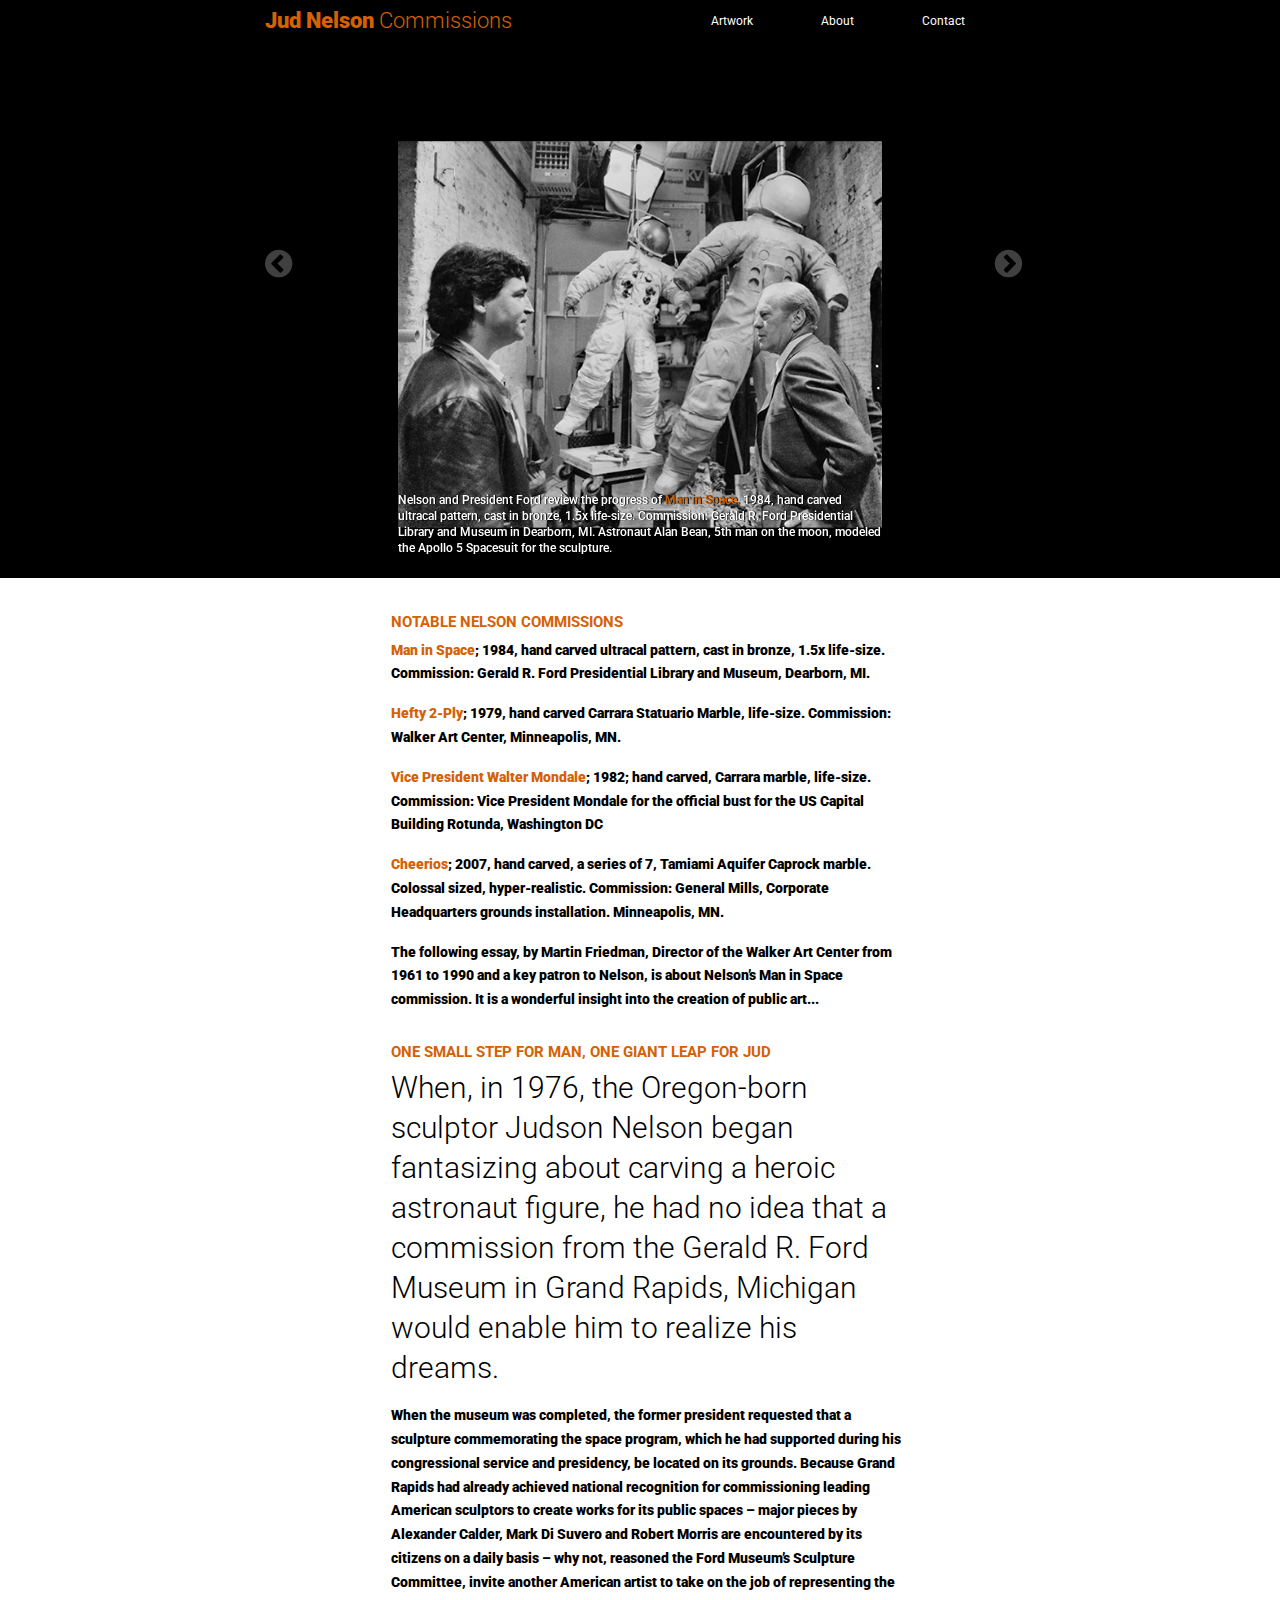
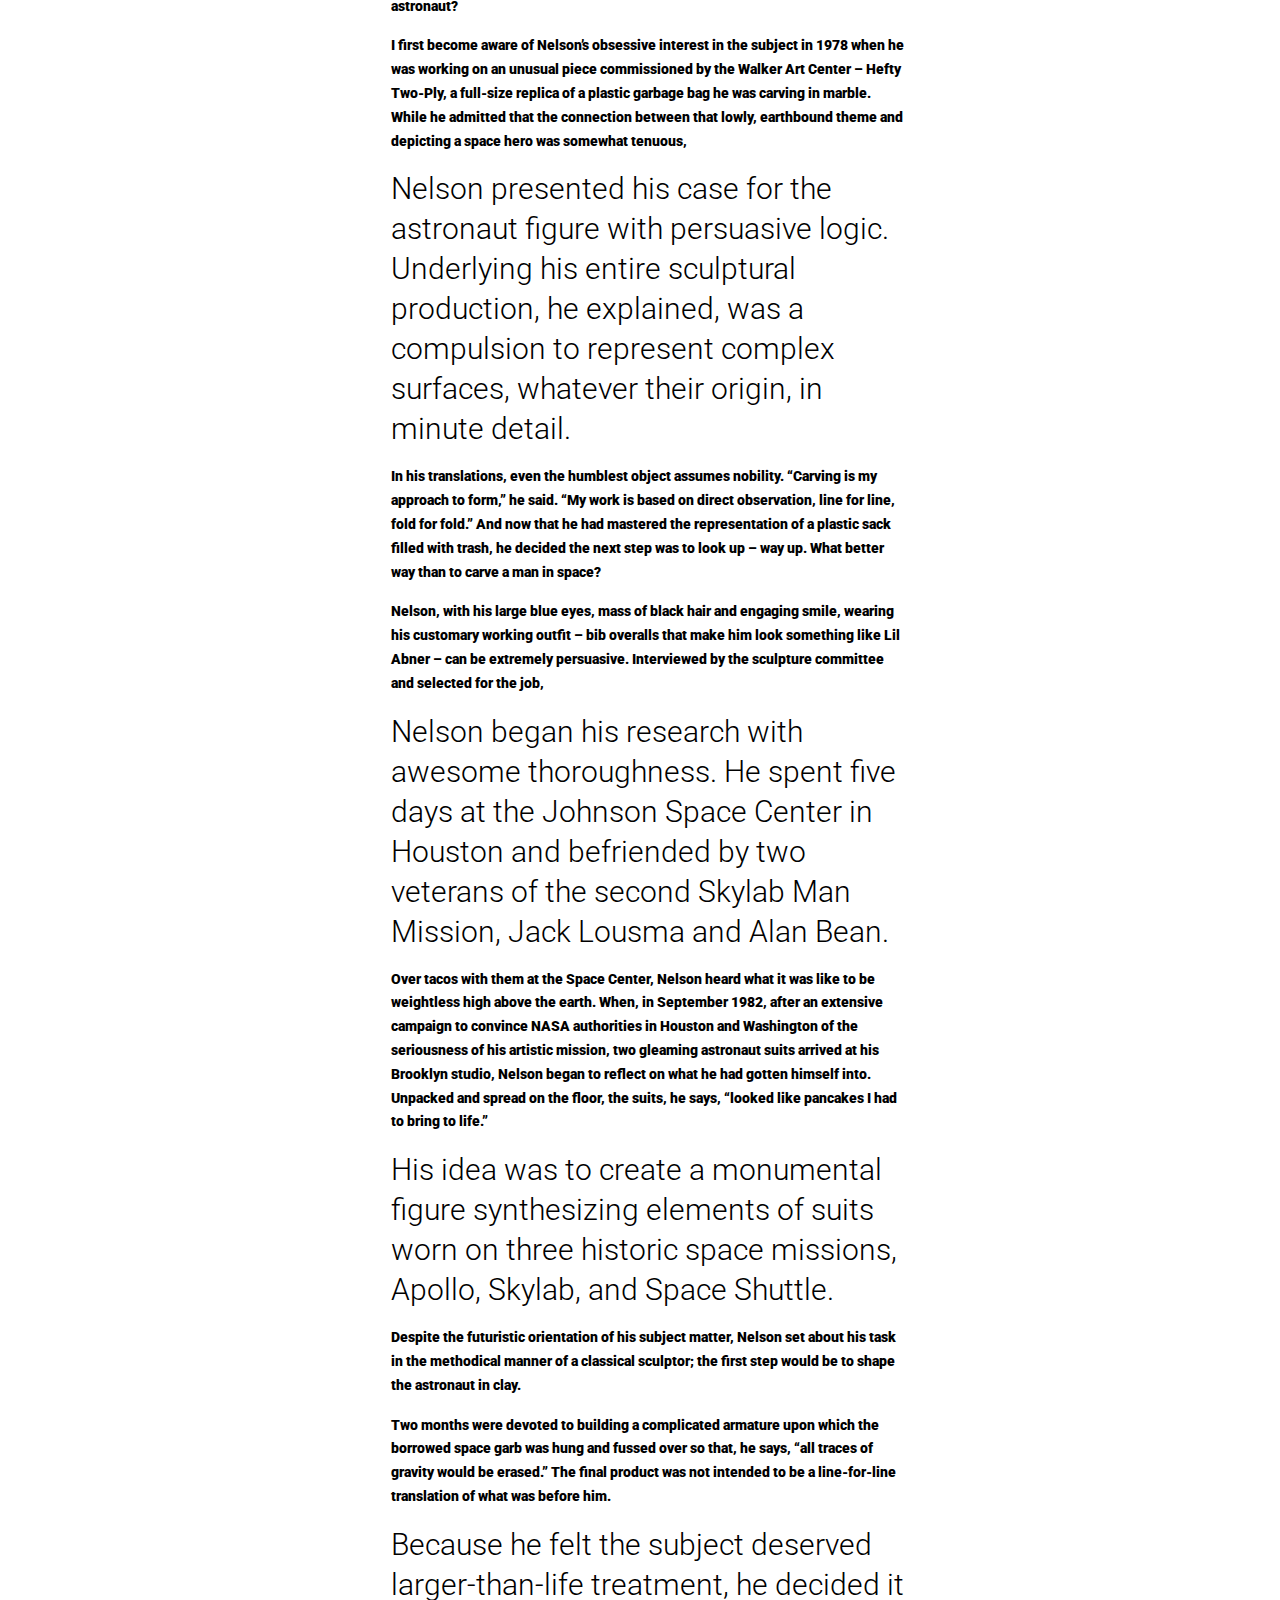
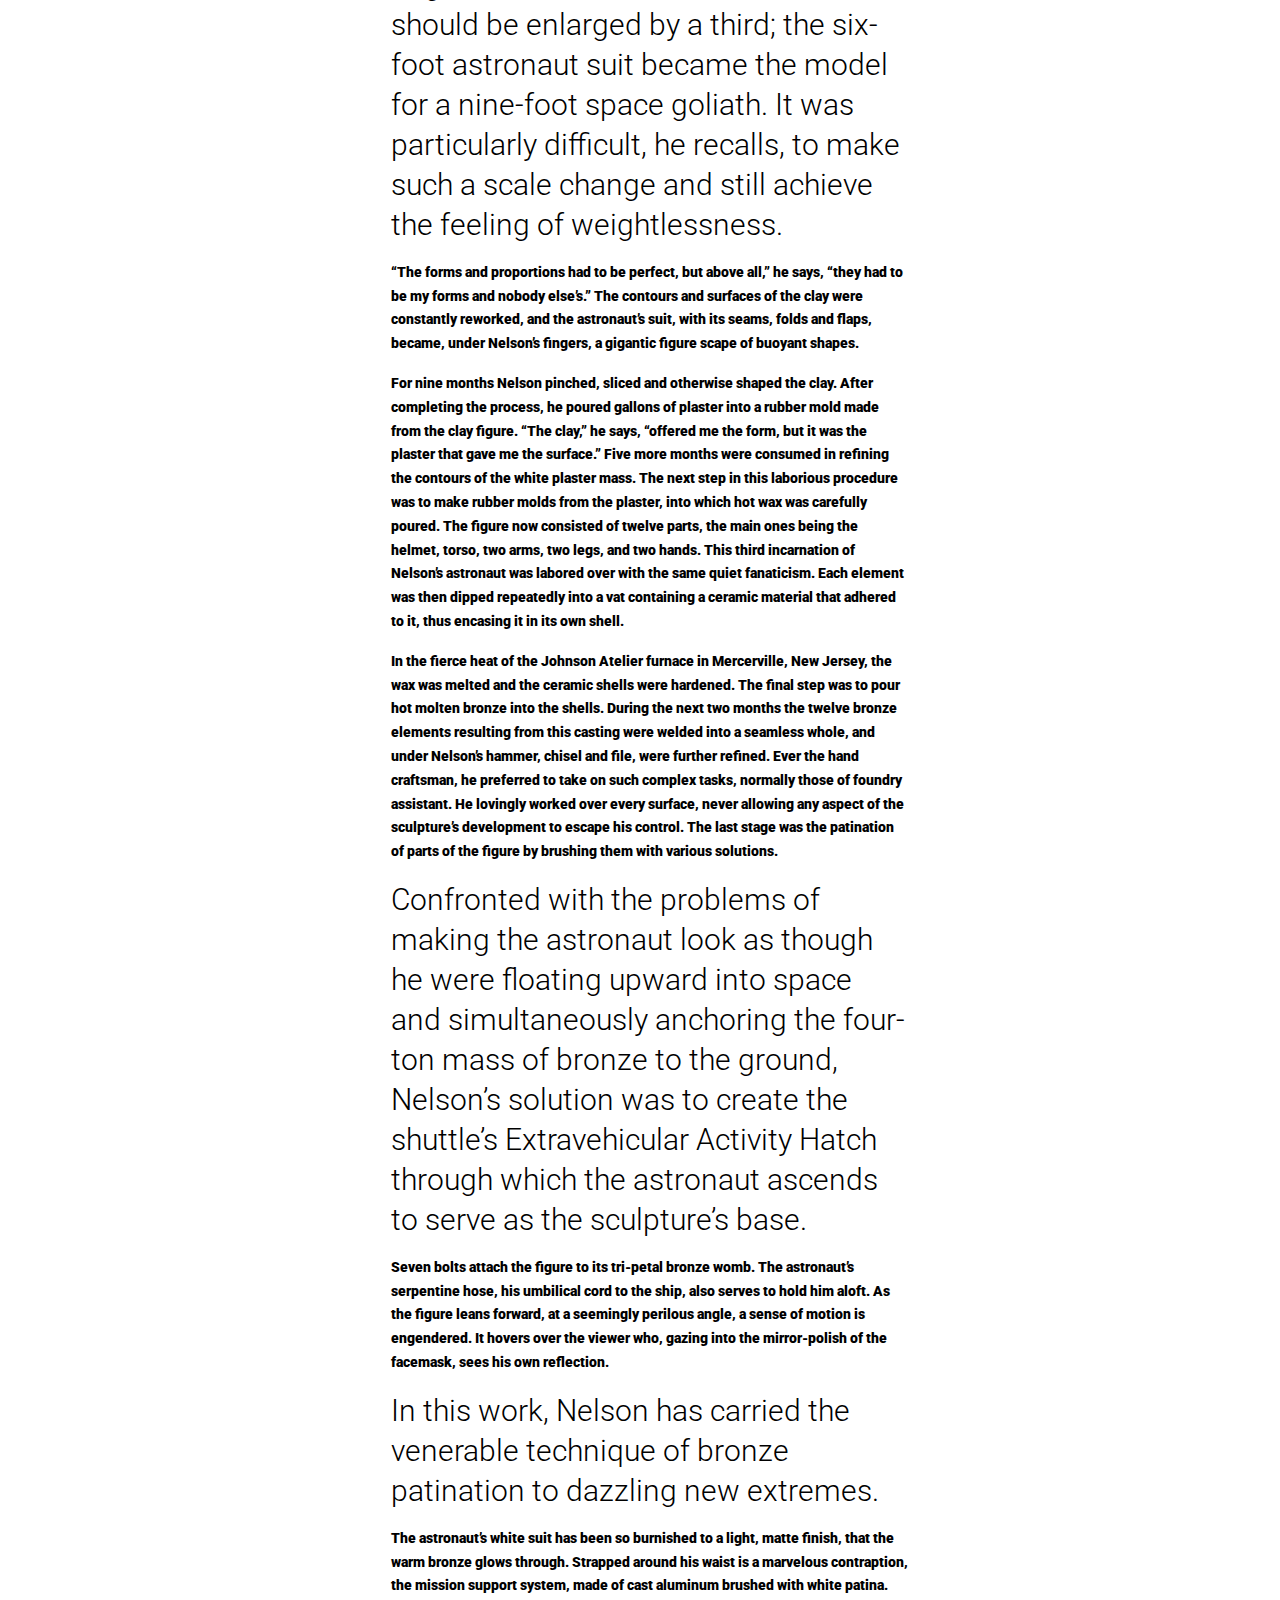
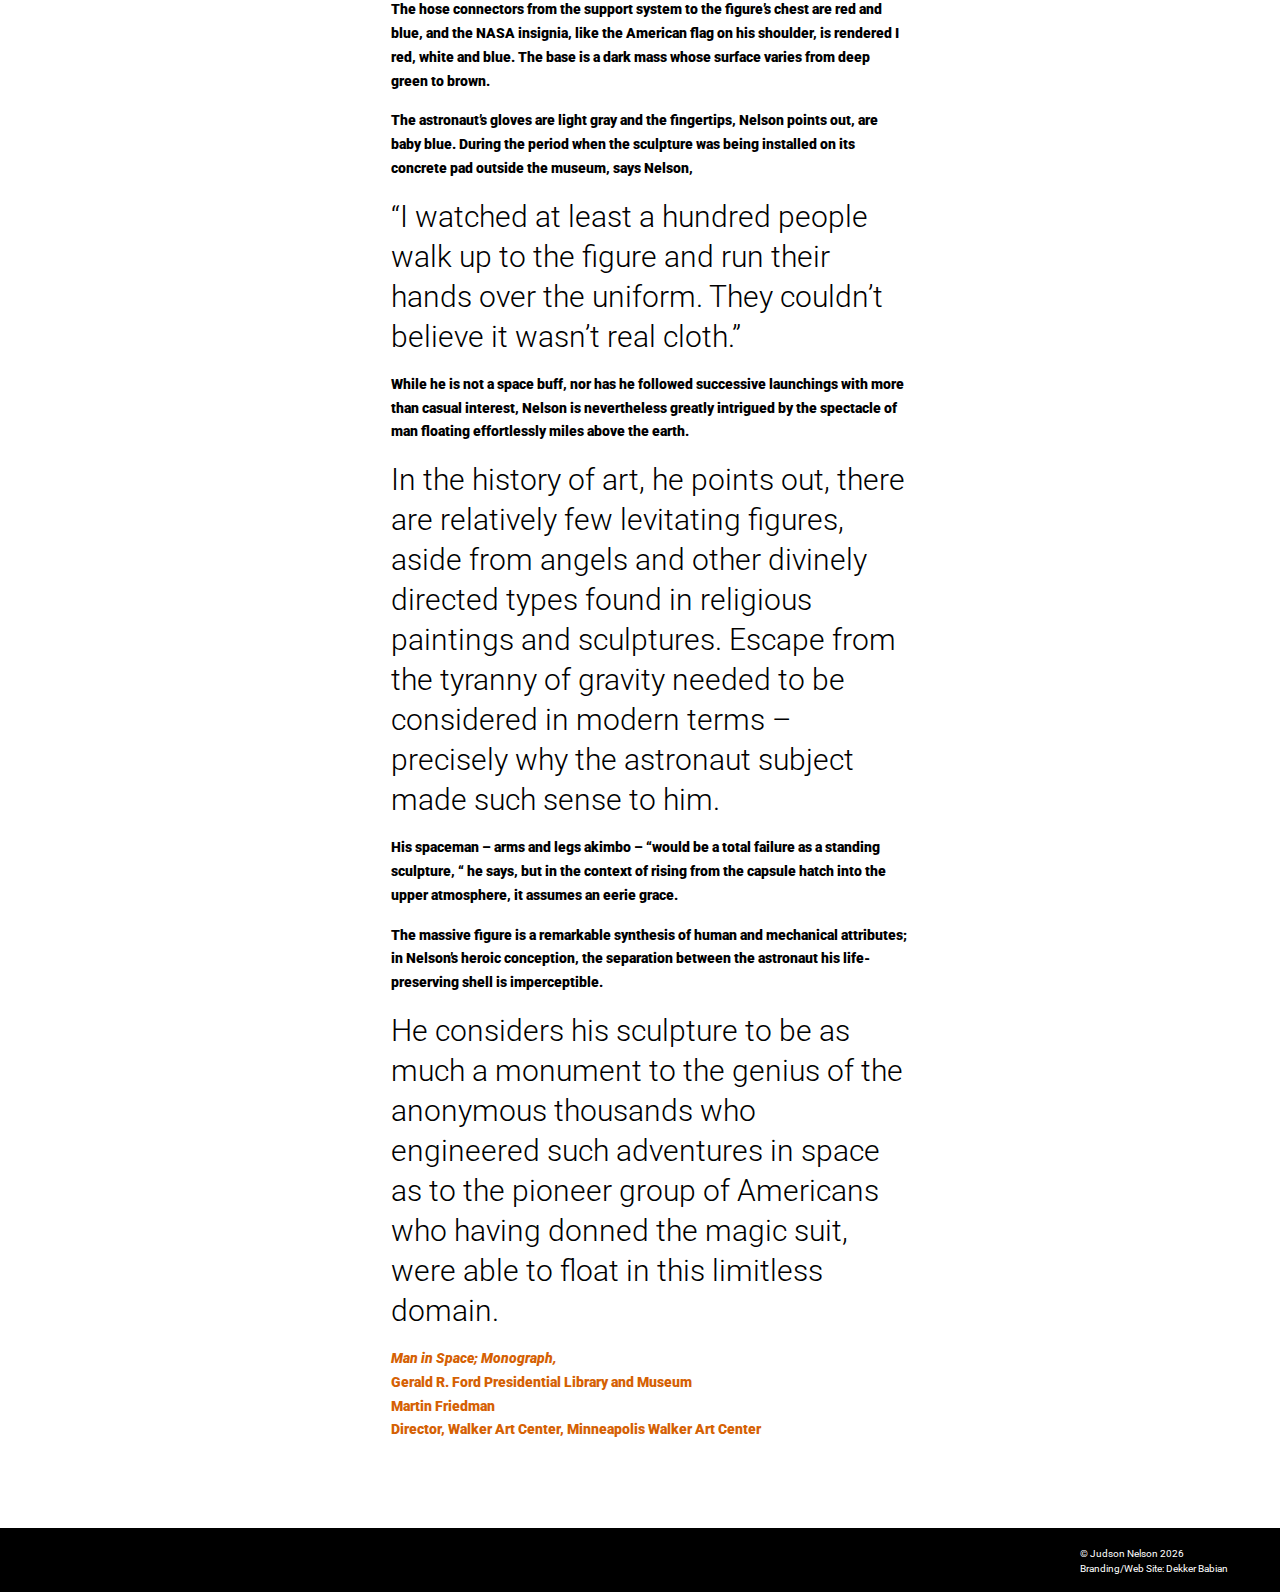
<file: commissions.html>
<!DOCTYPE html>
<html lang="en">
<head>
  <meta charset="UTF-8">
  <meta name="viewport" content="width=device-width, initial-scale=1.0">
  <meta http-equiv="X-UA-Compatible" content="ie=edge">
  <title>Jud Nelson Sculpture</title>
  <link rel="stylesheet" href="css/font-awesome.min.css">
  <link rel="stylesheet" href="css/bootstrap.css">
  <link rel="stylesheet" href="css/style.css">


  <link href="https://fonts.googleapis.com/css?family=Cormorant+SC:300,400|Roboto:100,300, 300i, 400,400i,500,700,900,900i" rel="stylesheet" type="text/css">
</head>
<body>
  <div class="black-top">   
  <nav class="navbar navbar-expand-md navbar-dark fixed-top">
    <div class="container">
      <a href="index.html" class="navbar-brand">Jud Nelson <span class="brand2">Commissions</span></a>
      <button class="navbar-toggler" data-toggle="collapse" data-target="#navbarCollapse">
       <span class="navbar-toggler-icon"><i class="fa fa-bars fa-1x" aria-hidden="true"></i> </span>
       
      </button>
     
    
      <div class="collapse navbar-collapse navbar-black" id="navbarCollapse">
        <ul class="navbar-nav ml-auto mt-2 mt-lg-0 nav-bg">
         
          <li class="nav-item dropdown">
            <a class="nav-link dropdown-toggle" data-toggle="dropdown" href="#" role="button" aria-haspopup="true" aria-expanded="false">Artwork</a>
            <div class="dropdown-menu">
             <a class="dropdown-item" href="sculpture.html">Sculpture</a>
             <a class="dropdown-item" href="commissions.html">Commissions</a>
             <a class="dropdown-item" href="prints.html">Prints</a>
            </div>
          </li>

    

 <li class="nav-item">
            <a class="nav-link" href="about.html">About</a>
          </li>


          <li class="nav-item">
            <a class="nav-link" href="mailto:info@judnelson.com">Contact</a>
          </li>
         
        </ul>
      </div><!-- end collapse -->
    </div> <!-- end container -->
  </nav>  
   </div> <!-- end black-top --> 

<section id="slide-area">
    <div class="container">
    
<!-- SLIDER WITH CAPTIONS -->
        <div id="slider" class="carousel slide carousel-fade mb-5 " data-ride="carousel" data-interval="false">
           <a href="#slider" class="carousel-control-prev" data-slide="prev">
            <span class="carousel-control-prev-icon"><i class="fa fa-chevron-circle-left fa-2x" aria-hidden="true"></i></span>
          </a>

          <a href="#slider" class="carousel-control-next" data-slide="next">
            <span class="carousel-control-next-icon"><i class="fa fa-chevron-circle-right fa-2x" aria-hidden="true"></i></span>
          </a>
      <div class="col-sm-8 m-auto "> 
       <!--    <ol class="carousel-indicators">
            <li class="active" data-target="#slider" data-slide-to="0"></li>
            <li data-target="#slider" data-slide-to="0"></li>
            <li data-target="#slider" data-slide-to="2"></li>
          </ol> -->
          <div class="carousel-inner" role="listbox">
            <div class="carousel-item active">
              <img class="d-block img-fluid" src="img/Img_4A.jpg" alt="Man in Space">
              <div class="carousel-caption scuplt">
                <p>Nelson and President Ford review the progress of <span class="color">Man in Space.</span> 1984, hand carved ultracal pattern, cast in bronze, 1.5x life-size. Commission: Gerald R. Ford Presidential Library and Museum in Dearborn, MI. Astronaut Alan Bean, 5th man on the moon, modeled the Apollo 5 Spacesuit for the sculpture.</p> 
              </div>
            </div>

            <div class="carousel-item">
              <img class="d-block img-fluid" src="img/Img_1.jpg" alt="Hefty 2-Ply">
              <div class="carousel-caption scuplt">
                <p><span class="color">Hefty 2-Ply;</span> 1979, hand carved Carrara Statuario Marble, life-size. Commission: Walker Art Center, Minneapolis, MN. </p>
              </div>
            </div>


            <div class="carousel-item">
              <img class="d-block img-fluid" src="img/Img_4C.jpg" alt="Vice President Walter Mondale">
              <div class="carousel-caption scuplt">
              <p><span class="color">Vice President Walter Mondale;</span>Carrara Marble, 1982; Commission: Vice President Mondale for the official bust for the US Capital Building Rotunda. Vice President Mondale sits for the oil clay study in progress.</p>
              </div>
            </div>
            
            <div class="carousel-item">
              <img class="d-block img-fluid" src="img/Img_4D.jpg" alt="Cheerios">
              <div class="carousel-caption scuplt">
              <p><span class="color">Cheerios;</span> 2007, hand carved, a series of 7, Tamiami Aquifer Caprock marble. Colossal sized, hyper-realistic. Commission: General Mills, Corporate Headquarters grounds installation. Minneapolis, MN.</p>
              </div>
            </div>
            
          
          
      </div>

    </div>

    </div> <!-- end container -->

  </section><!-- end Slider -->

  



<section id ="main_content">
  <div class="container scuplture">
    <div class="row"> 
      <div class="col-sm-9  m-auto "> 

        <h4>Notable Nelson Commissions</h4>
<p><span class="color" style="font-weight: 900;">Man in Space</span>; 1984, hand carved ultracal pattern, cast in bronze, 1.5x life-size.
Commission: Gerald R. Ford Presidential Library and Museum, Dearborn, MI.</p>

<p><span class="color" style="font-weight: 900;">Hefty 2-Ply</span>; 1979, hand carved Carrara Statuario Marble, life-size.
Commission: Walker Art Center, Minneapolis, MN.
</p>
<p><span class="color" style="font-weight: 900;">Vice President Walter Mondale</span>; 1982; hand carved, Carrara marble, life-size.
Commission: Vice President Mondale for the official bust for the US Capital Building
Rotunda, Washington DC</p>

<p><span class="color" style="font-weight: 900;">Cheerios</span>; 2007, hand carved, a series of 7, Tamiami Aquifer Caprock marble. Colossal
sized, hyper-realistic. Commission: General Mills, Corporate Headquarters grounds
installation. Minneapolis, MN.</p>

<strong><p>The following essay, by Martin Friedman, Director of the Walker Art
Center from 1961 to 1990 and a key patron to Nelson, is about Nelson’s
Man in Space commission. It is a wonderful insight into the creation of
public art...</p></strong>



        <h4>One Small Step For Man, One Giant Leap For Jud</h4>
     <h3>When, in 1976, the Oregon-born sculptor 
    Judson Nelson began fantasizing about carving a heroic astronaut figure, he had no idea that a commission from the Gerald R. Ford Museum in Grand Rapids, Michigan would enable him to realize his dreams. 
    </h3>

    <p>When the museum was completed, the former president requested that a sculpture commemorating the space program, which he had supported during his congressional service and presidency, be located on its grounds. Because Grand Rapids had already achieved national recognition for commissioning leading American sculptors to create works for its public spaces – major pieces by Alexander Calder, Mark Di Suvero and Robert Morris are encountered by its citizens on a daily basis – why not, reasoned the Ford Museum’s Sculpture Committee, invite another American artist to take on the job of representing the astronaut?

<p>I first become aware of Nelson’s obsessive interest in the subject in 1978 when he was working on an unusual piece commissioned by the Walker Art Center – Hefty Two-Ply, a full-size replica of a plastic 
garbage bag he was carving in marble. While he admitted that the 
connection between that lowly, earthbound theme and depicting a space hero was somewhat tenuous, </p>

<h3>Nelson presented his case for the astronaut figure with persuasive logic. Underlying his entire sculptural production, he explained, was a compulsion to represent complex surfaces, whatever their origin, in minute detail. </h3>

<p>In his translations, even the humblest object assumes nobility. “Carving is my approach to form,” he said. “My work is based on direct observation, line for line, fold for fold.” And now that he had mastered the representation of a plastic sack filled with trash, he decided the next step was to look up – way up. What better way than to carve a man in space?</p>

<p>Nelson, with his large blue eyes, mass of black hair and engaging smile, wearing his customary working outfit – bib overalls that make him look something like Lil Abner – can be extremely persuasive. Interviewed by the sculpture committee and selected for the job, </p>

<h3>Nelson began his research with awesome thoroughness. He spent five days at the 
Johnson Space Center in Houston and befriended by two veterans of the second 
Skylab Man Mission, Jack Lousma and Alan Bean. </h3>

<p>Over tacos with them at the Space Center, Nelson heard what it was like to be weightless high above the earth. When, in September 1982, after an extensive campaign to convince NASA authorities in Houston and Washington of the seriousness of his artistic mission, two gleaming astronaut suits arrived at his Brooklyn studio, Nelson began to reflect on what he had gotten himself into. Unpacked and spread on the floor, the suits, he says, “looked like pancakes I had to bring to life.”</p> 

<h3>His idea was to create a monumental figure synthesizing elements of suits worn on three historic space missions, Apollo, Skylab, and Space Shuttle. </h3>

<p>Despite the futuristic orientation of his subject matter, Nelson set about his task in the methodical manner of a classical sculptor; the first step would be to shape the astronaut in clay.</p>

<p>Two months were devoted to building a complicated armature upon which the borrowed space garb was hung and fussed over so that, he says, “all traces of gravity would be erased.” The final product was not intended to be a line-for-line translation of what was before him. </p>

<h3>Because he felt the subject deserved larger-than-life treatment, he decided it should be enlarged by a third; the six-foot astronaut suit became the model for a nine-foot space goliath. It was particularly difficult, he recalls, to make such a scale change and still achieve the feeling of weightlessness.</h3> 

<p>“The forms and proportions had to be perfect, but above all,” he says, “they had to be my forms and nobody else’s.” The contours and surfaces of the clay were constantly reworked, and the astronaut’s suit, with its seams, folds and flaps, became, under Nelson’s fingers, a gigantic figure scape of buoyant shapes.</p>

<p>For nine months Nelson pinched, sliced and otherwise shaped the clay. After completing the process, he poured gallons of plaster into a rubber mold made from the clay figure. “The clay,” he says, “offered me the form, but it was the plaster that gave me the surface.” Five more months were consumed in refining the contours of the white plaster mass. The next step in this laborious procedure was to make rubber molds from the plaster, into which hot wax was carefully poured. The figure now consisted of twelve parts, the main ones being the helmet, torso, two arms, two legs, and two hands. This third incarnation of Nelson’s astronaut was labored over with the same quiet fanaticism. Each element was then dipped repeatedly into a vat containing a ceramic material that adhered to it, thus encasing it in its own shell.</p>

<p>In the fierce heat of the Johnson Atelier furnace in Mercerville, New Jersey, the wax was melted and the ceramic shells were hardened. The final step was to pour hot molten bronze into the shells. During the next two months the twelve bronze elements resulting from this casting were welded into a seamless whole, and under Nelson’s hammer, chisel and file, were further refined. Ever the hand craftsman, he preferred to take on such complex tasks, normally those of foundry assistant. He lovingly worked over every surface, never allowing any aspect of the sculpture’s development to escape his control. The last stage was the patination of parts of the figure by brushing them with various solutions.</p>

<h3>Confronted with the problems of making the astronaut look as though he were floating upward into space and simultaneously anchoring the four-ton mass of bronze to the ground, Nelson’s solution was to create the shuttle’s Extravehicular Activity Hatch through which the astronaut ascends to serve as the sculpture’s base.</h3>

<p>Seven bolts attach the figure to its tri-petal bronze womb. The astronaut’s serpentine hose, his umbilical cord to the ship, also serves to hold him aloft. As the figure leans forward, at a seemingly perilous angle, a sense of motion is engendered. It hovers over the viewer who, gazing into the mirror-polish of the facemask, sees his own reflection. </p>

<h3>In this work, Nelson has carried the venerable technique of bronze patination to dazzling new extremes. </h3>

<p>The astronaut’s white suit has been so burnished to a light, matte finish, that the warm bronze glows through. Strapped around his waist is a marvelous contraption, the mission support system, made of cast aluminum brushed with white patina. The hose connectors from the support system to the figure’s chest are red and blue, and the NASA insignia, like the American flag on his shoulder, is rendered I red, white and blue. The base is a dark mass whose surface varies from deep green to brown.</p>

<p>The astronaut’s gloves are light gray and the fingertips, Nelson points out, are baby blue. During the period when the sculpture was being installed on its concrete pad outside the museum, says Nelson, </p>

<h3>“I watched at least a hundred people walk up to the figure and run their hands over the uniform. They couldn’t believe it wasn’t real cloth.”</h3>

<p>While he is not a space buff, nor has he followed successive launchings with more than casual interest, Nelson is nevertheless greatly intrigued by the spectacle of man floating effortlessly miles above the earth. </p>

<h3>In the history of art, he points out, there are relatively few levitating figures, aside from angels and other divinely directed types found in religious paintings and sculptures. Escape from the tyranny of gravity needed to be considered in modern terms – precisely why the astronaut subject made such sense to him. </h3>

<p>His spaceman – arms and legs akimbo – “would be a total failure as a standing sculpture, “ he says, but in the context of rising from the capsule hatch into the upper atmosphere, it assumes an eerie grace.</p>

<p>The massive figure is a remarkable synthesis of human and mechanical attributes; in Nelson’s heroic conception, the separation between the astronaut his life-preserving shell is imperceptible. </p>

<h3>He considers his sculpture to be as much a monument to the genius of the anonymous thousands who engineered such adventures in space as to the pioneer group of Americans who having donned the magic suit, were able to float in this limitless domain.</h3>


    
    <p>
    <span class="color"><em>Man in Space; Monograph, 
</em><br>
    Gerald R. Ford Presidential Library and Museum
<br>
    Martin Friedman<br>
Director, Walker Art Center, Minneapolis
    Walker Art Center<br>
   </span></p>





       </div> <!-- column-->
    </div><!-- end row-->
  </div> <!-- end container -->
</section><!-- end main content -->

<footer>
  
    <div class="copyright"> 
<p>  © Judson Nelson 
   <script>
          now = new Date
          theYear=now.getYear()
          if (theYear < 1900)
          theYear=theYear+1900
          document.write(theYear)
    </script>
<br>

   Branding/Web Site: Dekker Babian</p>
    </div><!-- end copyright-->
   
</footer>


  <script src="js/jquery.min.js"></script>
  <script src="js/popper.min.js"></script>
  <script src="js/bootstrap.min.js"></script>

    <script>
    $('.carousel').carousel({
      // interval:3000,
      keyboard: true,
      pause:true,
      wrap:true
    }); 
  </script>
  
</body>
</html>
</file>
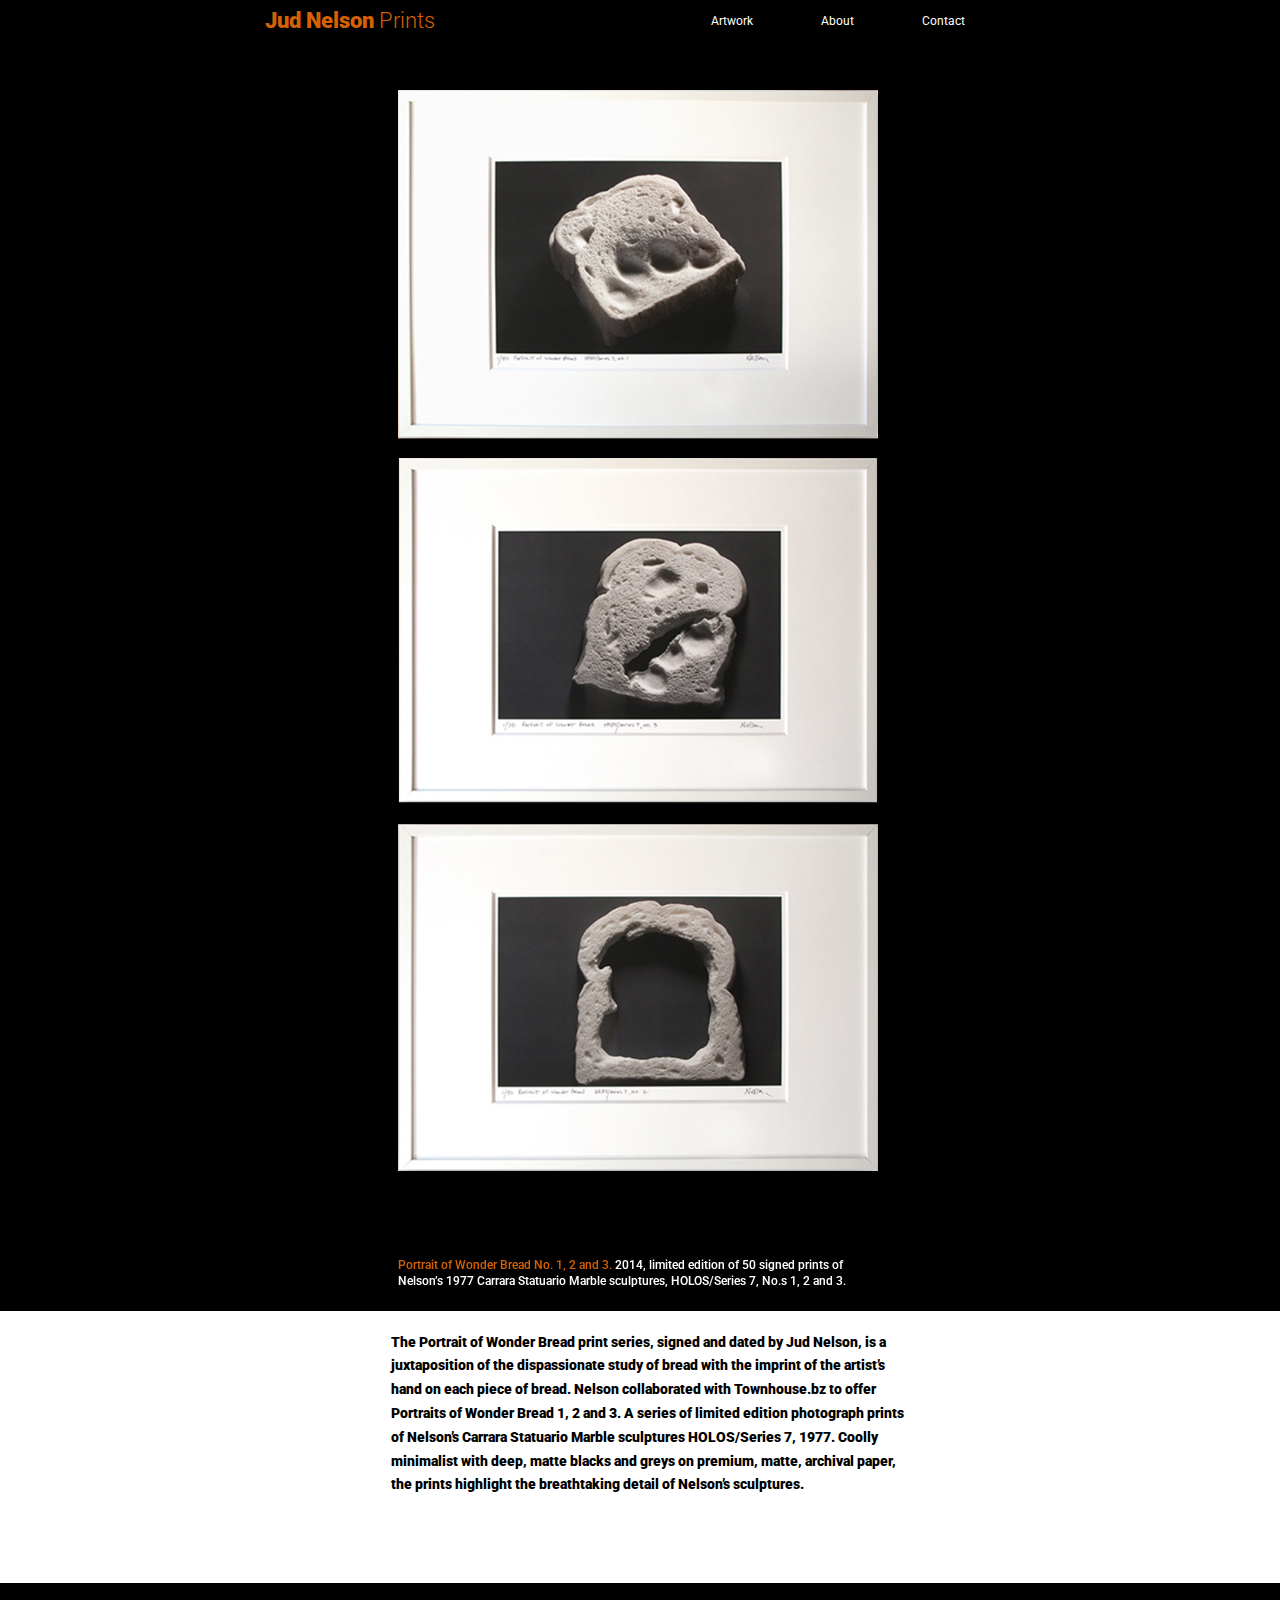
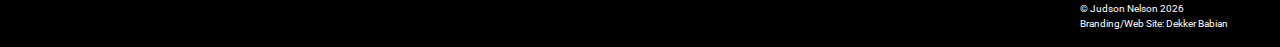
<file: prints.html>
<!DOCTYPE html>
<html lang="en">
<head>
  <meta charset="UTF-8">
  <meta name="viewport" content="width=device-width, initial-scale=1.0">
  <meta http-equiv="X-UA-Compatible" content="ie=edge">
  <title>Jud Nelson Sculpture</title>
  <link rel="stylesheet" href="css/font-awesome.min.css">
  <link rel="stylesheet" href="css/bootstrap.css">
  <link rel="stylesheet" href="css/style.css">


  <link href="https://fonts.googleapis.com/css?family=Cormorant+SC:300,400|Roboto:100,300, 300i, 400,400i,500,700,900,900i" rel="stylesheet" type="text/css">
</head>
<body>
  <div class="black-top"> 
  <nav class="navbar navbar-expand-md navbar-dark fixed-top">
    <div class="container">
       <a href="index.html" class="navbar-brand">Jud Nelson <span class="brand2">Prints</span></a>
     <button class="navbar-toggler" data-toggle="collapse" data-target="#navbarCollapse">
       <span class="navbar-toggler-icon"><i class="fa fa-bars fa-1x" aria-hidden="true"></i> </span>
       
      </button>
     
    
      <div class="collapse navbar-collapse navbar-black" id="navbarCollapse">
        <ul class="navbar-nav ml-auto mt-2 mt-lg-0 nav-bg">
         
          <li class="nav-item dropdown">
            <a class="nav-link dropdown-toggle" data-toggle="dropdown" href="#" role="button" aria-haspopup="true" aria-expanded="false">Artwork</a>
            <div class="dropdown-menu">
             <a class="dropdown-item" href="sculpture.html">Sculpture</a>
             <a class="dropdown-item" href="commissions.html">Commissions</a>
             <a class="dropdown-item" href="prints.html">Prints</a>
            </div>
          </li>

         

 <li class="nav-item">
            <a class="nav-link" href="about.html">About</a>
          </li>


          <li class="nav-item">
            <a class="nav-link" href="mailto:info@judnelson.com">Contact</a>
          </li>
         
        </ul>
      </div><!-- end collapse -->
    </div> <!-- end container -->
  </nav>  
 </div> <!-- end black-top --> 

<section id="slide-area">
    <div class="container">
    
<!-- SLIDER WITH CAPTIONS -->
        <div id="slider" class="carousel slide carousel-fade mb-5 print" data-ride="carousel" data-interval="false">
           
      <div class="col-sm-8 m-auto "> 
       <!--    <ol class="carousel-indicators">
            <li class="active" data-target="#slider" data-slide-to="0"></li>
            <li data-target="#slider" data-slide-to="0"></li>
            <li data-target="#slider" data-slide-to="2"></li>
          </ol> -->
          <div class="carousel-inner" role="listbox">
            <div class="carousel-item active">
              <img class="d-block img-fluid" src="img/Img_3b.jpg" alt="Portrait of Wonder Bread">
              <div class="carousel-caption scuplt">
                <p><span class="color"> Portrait of Wonder Bread No. 1, 2 and 3.</span> 2014, limited edition of 50 signed prints of Nelson’s 1977 Carrara Statuario Marble sculptures, HOLOS/Series 7, No.s 1, 2 and 3.</p>
              </div>
            </div>
    </div>
</div>
</div>
    </div> <!-- end container -->

  </section><!-- end Slider -->

  



<section id ="main_content">
  <div class="container scuplture">
    <div class="row"> 
      <div class="col-sm-9  m-auto "> 
    <p>The Portrait of Wonder Bread print series, signed and dated by Jud Nelson, is a juxtaposition of the dispassionate study of bread with the imprint of 
the artist’s hand on each piece of bread. Nelson collaborated with Townhouse.bz to offer Portraits of Wonder Bread 1, 2 and 3. A series of limited edition photograph prints of Nelson’s Carrara Statuario Marble sculptures HOLOS/Series 7, 1977. Coolly minimalist with deep, matte blacks and greys on premium, matte, archival paper, the prints highlight the breathtaking 
detail of Nelson’s sculptures. </p>



   





       </div> <!-- column-->
    </div><!-- end row-->
  </div> <!-- end container -->
</section><!-- end main content -->

<footer>
  
    <div class="copyright"> 
<p>  © Judson Nelson 
   <script>
          now = new Date
          theYear=now.getYear()
          if (theYear < 1900)
          theYear=theYear+1900
          document.write(theYear)
    </script>
<br>

   Branding/Web Site: Dekker Babian</p>
    </div><!-- end copyright-->
   
</footer>


  <script src="js/jquery.min.js"></script>
  <script src="js/popper.min.js"></script>
  <script src="js/bootstrap.min.js"></script>

    <script>
    $('.carousel').carousel({
      // interval:3000,
      keyboard: true,
      pause:true,
      wrap:true
    }); 
  </script>
  
</body>
</html>
</file>
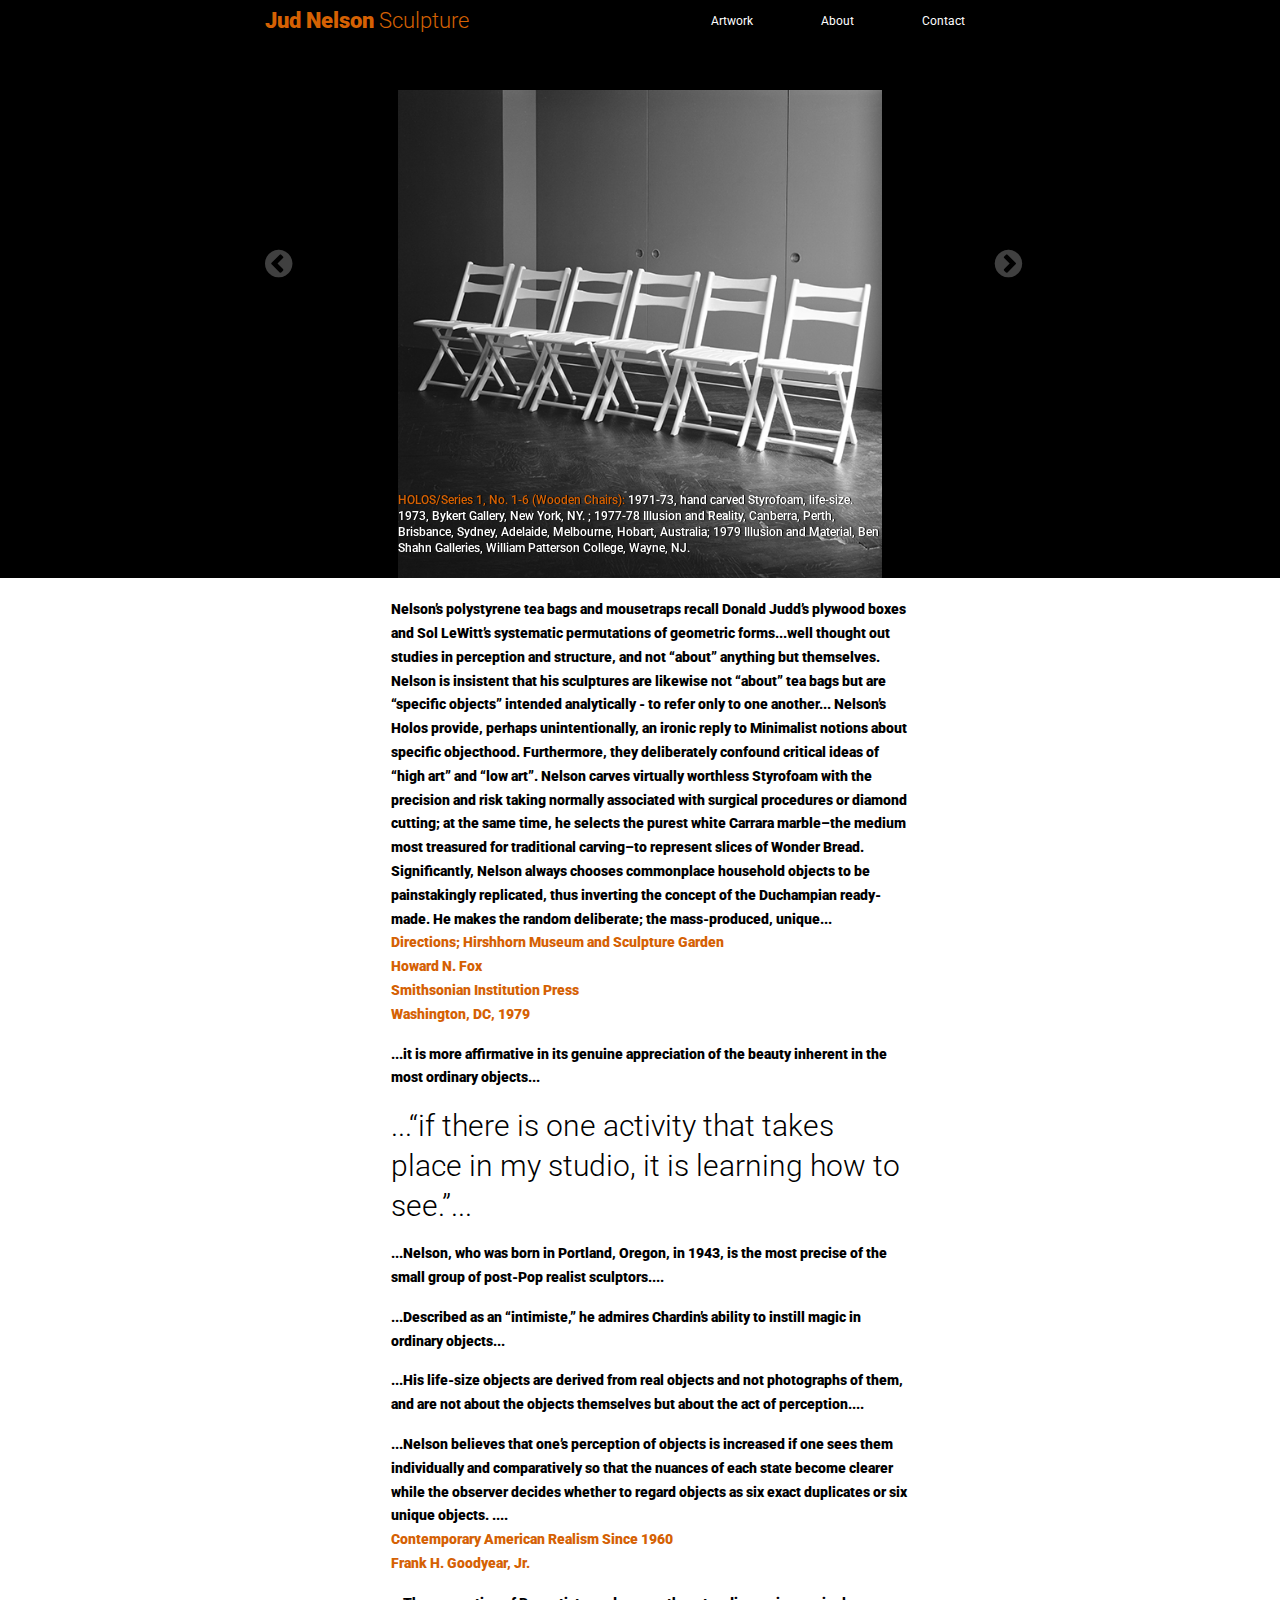
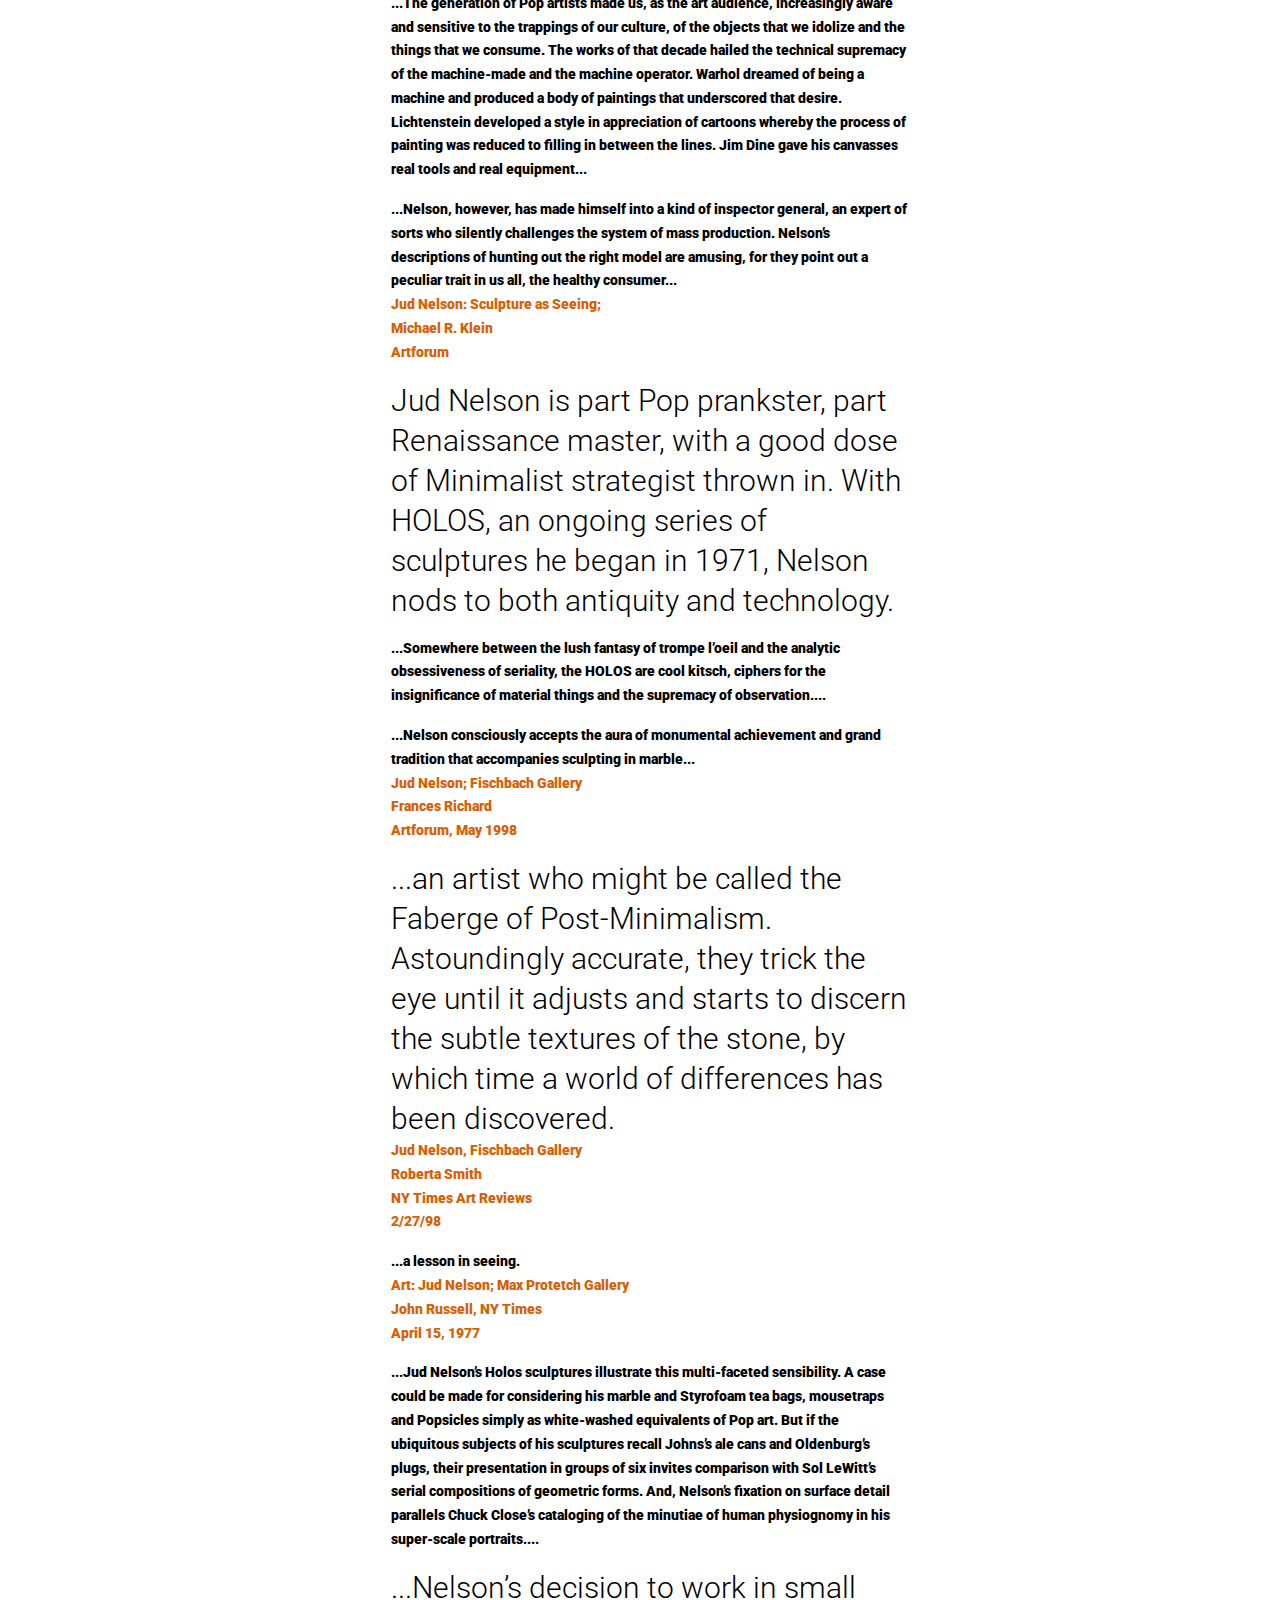
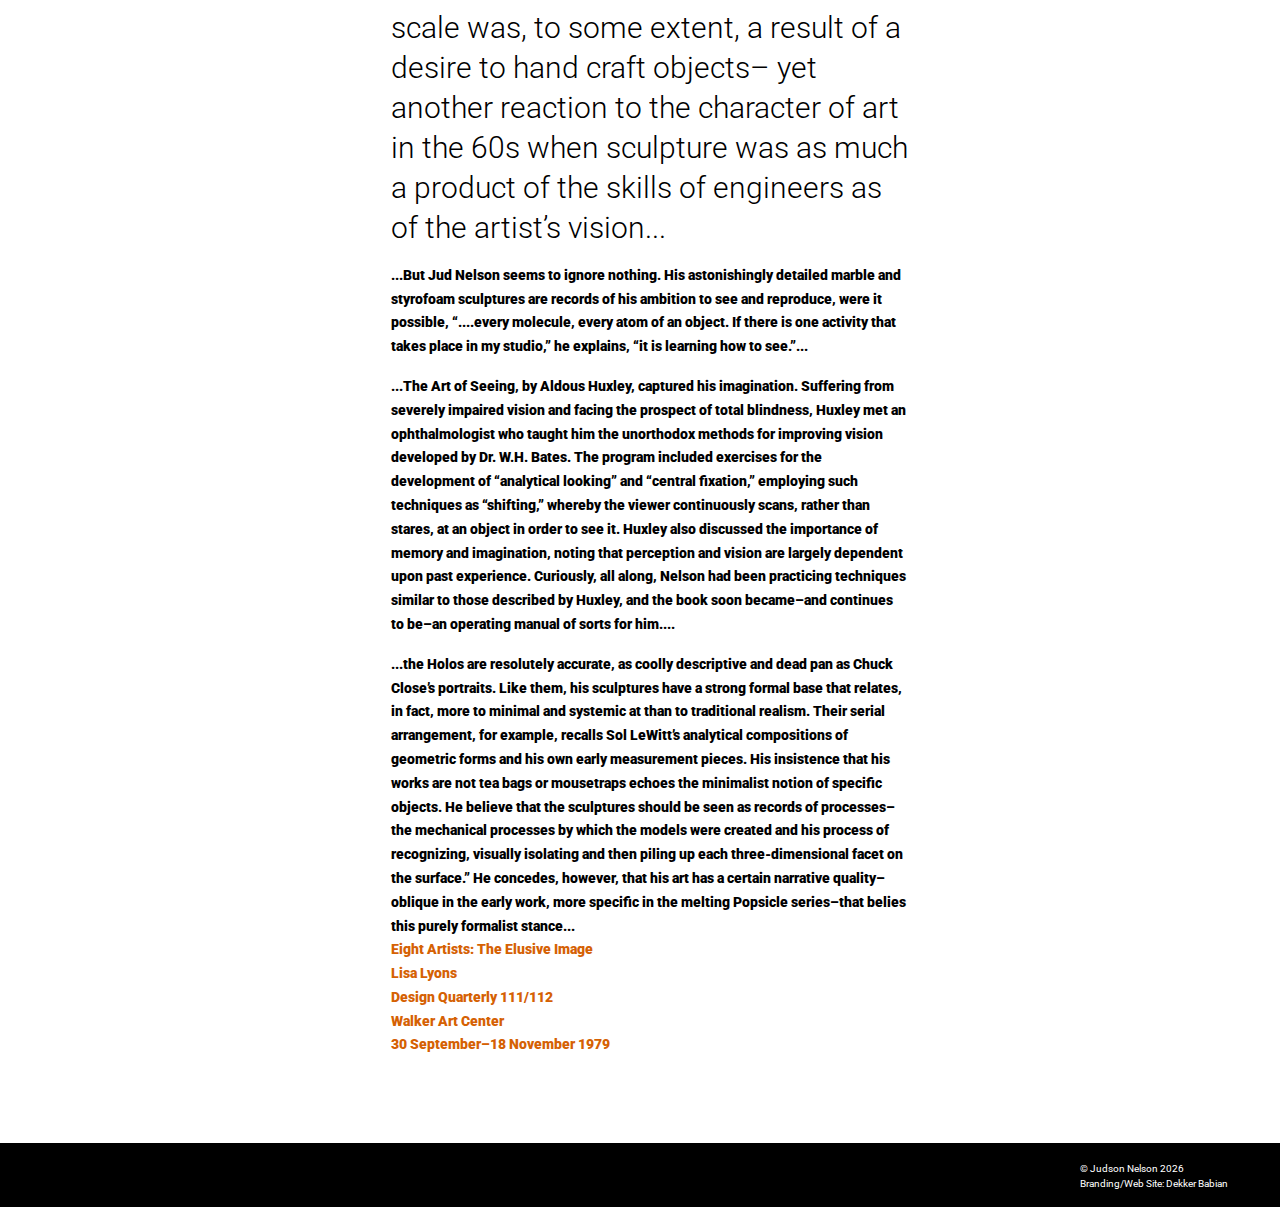
<file: sculpture.html>
<!DOCTYPE html>
<html lang="en">
<head>
  <meta charset="UTF-8">
  <meta name="viewport" content="width=device-width, initial-scale=1.0">
  <meta http-equiv="X-UA-Compatible" content="ie=edge">
  <title>Jud Nelson Sculpture</title>
  <link rel="stylesheet" href="css/font-awesome.min.css">
  <link rel="stylesheet" href="css/bootstrap.css">
  <link rel="stylesheet" href="css/style.css">


  <link href="https://fonts.googleapis.com/css?family=Cormorant+SC:300,400|Roboto:100,300, 300i, 400,400i,500,700,900,900i" rel="stylesheet" type="text/css">
</head>
<body>
  <div class="black-top"> 
  <nav class="navbar navbar-expand-md navbar-dark fixed-top">
    <div class="container">
       <a href="index.html" class="navbar-brand">Jud Nelson <span class="brand2">Sculpture</span></a>
       <button class="navbar-toggler" data-toggle="collapse" data-target="#navbarCollapse">
       <span class="navbar-toggler-icon"><i class="fa fa-bars fa-1x" aria-hidden="true"></i> </span>
       
      </button>
     

      <div class="collapse navbar-collapse navbar-black" id="navbarCollapse">
        <ul class="navbar-nav ml-auto mt-2 mt-lg-0 nav-bg">
         
          <li class="nav-item dropdown">
            <a class="nav-link dropdown-toggle" data-toggle="dropdown" href="#" role="button" aria-haspopup="true" aria-expanded="false">Artwork</a>
            <div class="dropdown-menu">
             <a class="dropdown-item" href="sculpture.html">Sculpture</a>
             <a class="dropdown-item" href="commissions.html">Commissions</a>
             <a class="dropdown-item" href="prints.html">Prints</a>
            </div>
          </li>

          <!--   <li class="nav-item dropdown">
            <a class="nav-link dropdown-toggle" data-toggle="dropdown" href="#" role="button" aria-haspopup="true" aria-expanded="false">About</a>
            <div class="dropdown-menu">
             <a class="dropdown-item" href="exhibitions.html">Exhibitions</a>
             <a class="dropdown-item" href="bibliography.html">Bibliography</a>
             <a class="dropdown-item" href="biography.html">Biography</a>
            </div>
          </li>
 -->

 <li class="nav-item">
            <a class="nav-link" href="about.html">About</a>
          </li>


          <li class="nav-item">
            <a class="nav-link" href="mailto:info@judnelson.com">Contact</a>
          </li>
         
        </ul>
      </div><!-- end collapse -->
    </div> <!-- end container -->
  </nav> 
       </div> <!-- end black-top -->   

<section id="slide-area">
    <div class="container">
    
<!-- SLIDER WITH CAPTIONS -->
        <div id="slider" class="carousel slide carousel-fade mb-5 " data-ride="carousel" data-interval="false">
           <a href="#slider" class="carousel-control-prev" data-slide="prev">
            <span class="carousel-control-prev-icon"><i class="fa fa-chevron-circle-left fa-2x" aria-hidden="true"></i></span>
          </a>

          <a href="#slider" class="carousel-control-next" data-slide="next">
            <span class="carousel-control-next-icon"><i class="fa fa-chevron-circle-right fa-2x" aria-hidden="true"></i></span>
          </a>
      <div class="col-sm-8 m-auto "> 
       <!--    <ol class="carousel-indicators">
            <li class="active" data-target="#slider" data-slide-to="0"></li>
            <li data-target="#slider" data-slide-to="0"></li>
            <li data-target="#slider" data-slide-to="2"></li>
          </ol> -->
          <div class="carousel-inner" role="listbox">
            <div class="carousel-item active">
              <img class="d-block img-fluid" src="img/Img_2A.jpg" alt="Wooden Chairs">
              <div class="carousel-caption scuplt">
                <p><span class="color"> HOLOS/Series 1, No. 1-6 (Wooden Chairs):</span>  1971-73, hand carved Styrofoam, 
life-size. 1973, Bykert Gallery, New York, NY. ; 1977-78 Illusion and Reality, 
Canberra, Perth, Brisbance, Sydney, Adelaide, Melbourne, Hobart, Australia; 1979 Illusion and Material, Ben Shahn Galleries, William Patterson College, Wayne, NJ.</p>

                
              </div>
            </div>

            <div class="carousel-item">
              <img class="d-block img-fluid" src="img/Img_2B.jpg" alt="Nos. 1-6 (glasses)">
              <div class="carousel-caption scuplt">
                <p><span class="color">HOLOS/Series 2, Nos. 1-6 (glasses);</span>  1973-75, hand carved Styrofoam, life-size. Private collection.</p>
              </div>
            </div>


            <div class="carousel-item">
              <img class="d-block img-fluid" src="img/Img_2C.jpg" alt="No. 6 (Teabag)">
              <div class="carousel-caption scuplt">
              <p><span class="color">HOLOS/Series 5, No. 6 (Teabag);</span> 1977, hand carved Styrofoam, life-size. Private collection.</p>
              </div>
            </div>
            
            <div class="carousel-item">
              <img class="d-block img-fluid" src="img/Img_2D.jpg" alt="No. 2 (Wonder Bread)">
              <div class="carousel-caption scuplt">
              <p><span class="color">HOLOS/Series 7, No. 2 (Wonder Bread);</span>1978, hand carved Carrara Statuario marble, life-size. Private collection.</p>
              </div>
            </div>
            
              <div class="carousel-item">
              <img class="d-block img-fluid" src="img/Img_2E.jpg" alt="Nos 4-6 (Popsicle)">
              <div class="carousel-caption scuplt">
              <p><span class="color">HOLOS/Series 6, Nos 4-6 (Popsicle);</span>1978-79, hand carved Carrara Statuario Marble, life-size. Private collection.</p>
              </div>
            </div>
            
               <div class="carousel-item">
              <img class="d-block img-fluid" src="img/Img_2F.jpg" alt="No. 9 (Toilet Paper)">
              <div class="carousel-caption scuplt">
              <p><span class="color">HOLOS/Series 9, No. 9 (Toilet Paper);</span>
               1980, hand carved Carrara Statuario Marble, life-size. Collection of the Boca Raton Art Museum. In addition,
                <span class="color">HOLOS/Series 10, No. 1 (Toilet Paper)</span> is in the collection of the Guggenheim Museum.</p>
                 </div>
            </div>

             <div class="carousel-item">
              <img class="d-block img-fluid" src="img/Img_2G.jpg" alt="Block Buster Series (Bear)">
              <div class="carousel-caption scuplt">
              <p><span class="color">Block Buster Series (Bear); </span>1980, hand carved Travertine Marble. Private collection. From the series of colossal blow-ups of animal crackers conceived for the UN’s Dag Hammarskjold Plaza with curator, Linda Macklowe.</p>
              </div>
            </div>

              <div class="carousel-item">
              <img class="d-block img-fluid" src="img/Img_2H.jpg" alt="No. 4 (Shirts)">
              <div class="carousel-caption scuplt">
              <p><span class="color">HOLOS/Series 10, No. 4 (Shirts); </span> 1984, hand carved Carrara Statuario Marble, life-size. Private collection.</p>
              </div>
            </div>


               <div class="carousel-item">
              <img class="d-block img-fluid" src="img/Img_2I.jpg" alt="No.1 (Gloves)">
              <div class="carousel-caption scuplt">
              <p><span class="color">HOLOS/Series 16, No.1 (Gloves); </span> 1993, hand carved Belgian Black Marble; life-size. Private collection.</p>
              </div>
            </div>

             <div class="carousel-item">
              <img class="d-block img-fluid" src="img/Img_2J.jpg" alt="Nos. 1-3 (Saltines)">
              <div class="carousel-caption scuplt">
              <p><span class="color">HOLOS/Series 27, Nos. 1-3 (Saltines); </span> 1994, hand carved Carrara Marble, rust, life-size. Private collection.</p>
              </div>
            </div>

              <div class="carousel-item">
              <img class="d-block img-fluid" src="img/Img_2K.jpg" alt="Nos. 2-6 (Pack Matches)">
              <div class="carousel-caption scuplt">
              <p><span class="color">HOLOS/Series 38, Nos. 2-6 (Pack Matches);  </span> 1998, hand carved Wonderstone & various Slates, life-size. Courtesy of the artist.</p>
              </div>
            </div>

           

          
          
      </div>

    </div>

    </div> <!-- end container -->

  </section><!-- end Slider -->

  



<section id ="main_content">
  <div class="container scuplture">
    <div class="row"> 
      <div class="col-sm-9  m-auto "> 
    <p>Nelson’s polystyrene tea bags and mousetraps recall Donald Judd’s plywood boxes and Sol LeWitt’s systematic permutations of geometric forms...well thought out studies in perception and structure, and not “about” anything but themselves. Nelson is insistent that his sculptures are likewise not “about” tea bags but are “specific objects” intended analytically - to refer only to one another... Nelson’s Holos provide, perhaps unintentionally, an ironic reply to Minimalist notions about specific objecthood. Furthermore, they deliberately confound critical ideas of “high art” and “low art”. Nelson carves virtually worthless Styrofoam with the precision and risk taking normally associated with surgical procedures or diamond cutting; at the same time, he selects the purest white Carrara marble–the medium most treasured for traditional carving–to represent slices of Wonder Bread. Significantly, Nelson always chooses commonplace household objects to be painstakingly replicated, thus inverting the concept of the Duchampian ready-made. He makes the random deliberate; the mass-produced, unique... <br>

    <span class="color">Directions; Hirshhorn Museum and Sculpture Garden<br>
    <span class="color">Howard N. Fox</span><br>
    <span class="color">Smithsonian Institution Press</span><br>
    <span class="color">Washington, DC, 1979</span></p>

    <p>...it is more affirmative in its genuine appreciation of the beauty inherent in the most ordinary objects...</p>

    <h3>...“if there is one activity that takes place in my studio, it is learning how to see.”...</h3>

    <p>...Nelson, who was born in Portland, Oregon, in 1943, is the most precise of the small group of post-Pop realist sculptors....</p>

    <p>...Described as an “intimiste,” he admires Chardin’s ability to instill magic in ordinary objects...</p>

    <p>...His life-size objects are derived from real objects and not photographs of them, and are not about the objects themselves but about the act of perception....</p>

    <p>...Nelson believes that one’s perception of objects is increased if one sees them individually and comparatively so that the nuances of each state become clearer while the observer decides whether to regard objects as six exact duplicates or six unique objects. ....<br>
    <span class="color">Contemporary American Realism Since 1960<br>
    Frank H. Goodyear, Jr.</span></p>

    <p>...The generation of Pop artists made us, as the art audience, increasingly aware and sensitive to the trappings of our culture, of the objects that we idolize and the things that we consume. The works of that decade hailed the technical supremacy of the machine-made and the machine operator. Warhol dreamed of being a machine and produced a body of paintings that underscored that desire. Lichtenstein developed a style in appreciation of cartoons whereby the process of painting was reduced to filling in between the lines. Jim Dine gave his canvasses real tools and real equipment...</p>

    <p>...Nelson, however, has made himself into a kind of inspector general, an expert of sorts who silently challenges the system of mass production. Nelson’s descriptions of hunting out the right model are amusing, for they point out a peculiar trait in us all, the healthy consumer...</br>
    
   <span class="color">Jud Nelson: Sculpture as Seeing;<br> 
    Michael R. Klein<br>
    Artforum</span></p>

    <h3>Jud Nelson is part Pop prankster, part Renaissance master, with a good dose of Minimalist strategist thrown in. With HOLOS, an ongoing series of sculptures he began in 1971, Nelson nods to both antiquity and technology.</h3> 

    <p>...Somewhere between the lush fantasy of trompe l’oeil and the analytic obsessiveness of seriality, the HOLOS are cool kitsch, ciphers for the insignificance of material things and the supremacy of observation....</p>

    <p>...Nelson consciously accepts the aura of monumental achievement and grand tradition that accompanies sculpting in marble...<br>
    <span class="color">Jud Nelson; Fischbach Gallery<br>
    Frances Richard<br>
    Artforum, May 1998</span></p>


    <h3 style="padding-bottom:0; margin-bottom:0">...an artist who might be called the Faberge 
    of Post-Minimalism. Astoundingly accurate, they trick the eye until it adjusts and starts to discern the subtle textures of the stone, by which time a world of differences has been discovered.</h3>
    <p><span class="color">Jud Nelson, Fischbach Gallery<br>
    Roberta Smith<br>
    NY Times Art Reviews<br>
    2/27/98</span></p>

    <p>...a lesson in seeing.<br>
    <span class="color">Art: Jud Nelson; Max Protetch Gallery<br>
    John Russell, NY Times<br>
    April 15, 1977</span></p>

    <p>...Jud Nelson’s Holos sculptures illustrate this multi-faceted sensibility. A case could be made for considering his marble and Styrofoam tea bags, mousetraps and Popsicles simply as white-washed equivalents of Pop art. But if the ubiquitous subjects of his sculptures recall Johns’s ale cans and Oldenburg’s plugs, their presentation in groups of six invites comparison with Sol LeWitt’s serial compositions of geometric forms. And, Nelson’s fixation on surface detail parallels Chuck Close’s cataloging of the minutiae of human physiognomy in his super-scale portraits....</p>

    <h3>...Nelson’s decision to work in small scale was, to some extent, a result of a desire to hand craft objects– yet another reaction to the character of art in the 60s when sculpture was as much a product of the skills of engineers as of the artist’s vision...</h3>

    <p>...But Jud Nelson seems to ignore nothing. His astonishingly detailed marble and styrofoam sculptures are records of his ambition to see and reproduce, were it possible, “....every molecule, every atom of an object. If there is one activity that takes place in my studio,” he explains, “it is learning how to see.”...</p>

    <p>...The Art of Seeing, by Aldous Huxley, captured his imagination. Suffering from severely impaired vision and facing the prospect of total blindness, Huxley met an ophthalmologist who taught him the unorthodox methods for improving vision developed by Dr. W.H. Bates. The program included exercises for the development of “analytical looking” and “central fixation,” employing such techniques as “shifting,” whereby the viewer continuously scans, rather than stares, at an object in order to see it. Huxley also discussed the importance of memory and imagination, noting that perception and vision are largely dependent upon past experience. Curiously, all along, Nelson had been practicing techniques similar to those described by Huxley, and the book soon became–and continues to be–an operating manual of sorts for him....</p>

    <p>...the Holos are resolutely accurate, as coolly descriptive and dead pan as Chuck Close’s portraits. Like them, his sculptures have a strong formal base that relates, in fact, more to minimal and systemic at than to traditional realism. Their serial arrangement, for example, recalls Sol LeWitt’s analytical compositions of geometric forms and his own early measurement pieces. His insistence that his works are not tea bags or mousetraps echoes the minimalist notion of specific objects. He believe that the sculptures should be seen as records of processes–the mechanical processes by which the models were created and his process of recognizing, visually isolating and then piling up each three-dimensional facet on the surface.” He concedes, however, that his art has a certain narrative quality–oblique in the early work, more specific in the melting Popsicle series–that belies this purely formalist stance...</br>
    <span class="color">Eight Artists: The Elusive Image<br>
    Lisa Lyons<br>
    Design Quarterly 111/112<br>
    Walker Art Center<br>
    30 September–18 November 1979</span></p>





       </div> <!-- column-->
    </div><!-- end row-->
  </div> <!-- end container -->
</section><!-- end main content -->

<footer>
   <div class="copyright"> 
<p>  © Judson Nelson 
   <script>
          now = new Date
          theYear=now.getYear()
          if (theYear < 1900)
          theYear=theYear+1900
          document.write(theYear)
    </script>
<br>

   Branding/Web Site: Dekker Babian</p>
    </div><!-- end copyright-->
   
</footer>


  <script src="js/jquery.min.js"></script>
  <script src="js/popper.min.js"></script>
  <script src="js/bootstrap.min.js"></script>

    <script>
    $('.carousel').carousel({
      // interval:3000,
      keyboard: true,
      pause:true,
      wrap:true
    }); 
  </script>
  
</body>
</html>
</file>
<file: css/style.css>
body {
  background: #000;
  color: #fff;
  font-family: 'Roboto', sans-serif; }

#wrap {
  height: 100%;
  z-index: 30000; }

/*typography*/
h1 {
  font-weight: 900;
  font-size: 1.35em;
  color: #d56103;
  padding-top: 15px;
  padding-bottom: 75px;
  padding-left: 60px; }

h4 {
  text-transform: uppercase;
  color: #d56103;
  font-size: .93rem;
  font-weight: 700;
  padding-top: 1rem;
  padding-bottom: 0; }

/*nav*/


.black-top {
    background: #000;
    height: 45px;
    position: fixed;
    top: 0;
    left: 0;
    width: 100%;
    z-index: 17000;
}

.navbar-expand-md > .container, .navbar-expand-md > .container-fluid {
    margin: 0;
}

.navbar{
padding: 0;}

.navbar-dark {
  background-color: transparent; }


.navbar-brand {
  font-weight: 900;
  font-size: 1.35em;
  color: #d56103 !important; 
  padding-left:10px;}

.brand2{
  font-weight: 300;
  }

.navbar-dark .navbar-nav .nav-link {font-weight: 300;
  font-size: 1.35em;
  color: #fff;
 padding-right: 60px;}


.navbar-black {
  padding-left: 126px;
  background-color: rgba(0, 0, 0, .7);
  width: 800px;
  -webkit-transition: height 3s ease-in-out 3s;
  -o-transition: height 3s ease-in-out 3s;
  transition: height 3s ease-in-out 3s;
  animation-duration: 6s;
 padding-bottom: 177px;}


.dropdown-toggle::after {
  display: none;
  border: none; }

.navbar-dark .navbar-toggler {
  border-color: #000;
  border: none; }

a.nav-link.dropdown-toggle {
  color: #666; }

.navbar-dark .navbar-nav .show > .nav-link {
  color: #fff; }

.navbar-dark .navbar-toggler-icon {
  background-image: none !important;
  width: 110%;
  color: #fff; 
  height: 1.2em;}

.navbar-dark .navbar-nav .show > .nav-link {
    color: #d56103;
}

.navbar-dark .navbar-nav .nav-link {
   color: #d56103;  
}

button.navbar-toggler {
  padding-top: .4rem;
  border: none; 
margin-right:10px;}

button.navbar-toggler:hover {
  border: none; }

.navbar-toggler-icon .fa {
  transform: scale(2, 1); }



.dropdown-menu {
  position: absolute;
  top: 100%;
  left: 0;
  z-index: 1000;
  display: none;
  float: left;
  min-width: 10rem;
  padding: 0;
  margin: 0;
  text-align: left;
  background: transparent;
  border: 0; }

.dropdown-item {
  display: block;
  width: 100%;
  padding: 0 0 0.25rem 0;
  clear: both;
  color: #fff;
  text-align: inherit;
  white-space: nowrap;
  background: none;
  border: 0;
  font-size: 1.35em;
  font-weight: 200; }


a.dropdown-item {
  margin-left: 0; }

a.dropdown-item:hover {
  color: #d56103 !important;
  background-color: transparent; }

.dropdown-menu.show {
  background: transparent;
   }

.dropdown-item:focus, .dropdown-item:hover {
  color: #d56103;
  text-decoration: none;
  background-color: transparent; }

.dropdown-item.active, .dropdown-item:hover {
  color: #d56103;
  text-decoration: none;
  background-color: transparent; }

.btn-primary:active, .btn-primary.active,
.show > .btn-primary.dropdown-toggle {
  background-color: #d56103;
  background-image: none;
  border-color: none; }

.btn-success:active, .btn-success.active,
.show > .btn-success.dropdown-toggle {
  background-color: #d56103;
  background-image: none;
  border-color: none; }

.btn-info:active, .btn-info.active,
.show > .btn-info.dropdown-toggle {
  background-color: #d56103;
  background-image: none;
  border-color: none; }

button:focus {
  outline: 0;
  outline: 0px auto -webkit-focus-ring-color; }

/*main content*/
section#main_content {
  background-color: #fff;
  color: #000; }

section#main_content .col-sm-8 {
  padding: 20px 40px 70px 60px; }

section#main_content span {
  color: #d56103; }

section#main_content .color {
  font-weight: 300;
  color: #d56103; }

section#main_content p {
  font-size: .85em;
  font-weight: 900;
  line-height: 1.75em; }

/*sliders*/
h3 {
  font-family: 'Cormorant SC', serif;
  font-weight: 300;
  font-size: 4rem;
  color: #d56103;
  margin-bottom: 0; }

section#slide-area {
  margin-top: 60px;
  margin-bottom: -48px; }

.carousel-caption p {
  color: #fff; }

/*.carousel-item {
    width: 90%;
    margin: 0 auto;}*/
.carousel-caption {
  position: absolute;
  right: 0;
  bottom: 0px;
  left: 0;
  z-index: 10;
  padding-top: 0;
  padding-bottom: 0;
  margin-bottom: -13px; }

.carousel-control-next-icon, .carousel-control-prev-icon {
  background-image: none; }

.carousel-control-prev, .carousel-control-next {
  bottom: 31%;
  opacity: 0.25;
  width: 40px;
  z-index: 40000; }

/*Fade*/
.carousel-fade .carousel-inner .carousel-item {
  transition-property: opacity;
  transition-duration: 3s; }

.carousel-fade .carousel-inner .carousel-item,
.carousel-fade .carousel-inner .active.left,
.carousel-fade .carousel-inner .active.right {
  opacity: 0; }

.carousel-fade .carousel-inner .active,
.carousel-fade .carousel-inner .next.left,
.carousel-fade .carousel-inner .prev.right {
  opacity: 1; }

.carousel-fade .carousel-inner .next,
.carousel-fade .carousel-inner .prev,
.carousel-fade .carousel-inner .active.left,
.carousel-fade .carousel-inner .active.right {
  left: 0;
  transform: translate3d(0, 0, 0); }

.carousel-fade .carousel-control {
  z-index: 2; }

/*footer*/
#footer {
  padding: 0;
  margin: 0; }

.copyright {
  font-size: .6em;
  width: 200px;
  margin-top: 2em;
  float: right; }

/*PAGES*/
section#main_content .about p {
  font-weight: 900;
  padding-bottom: .8rem;
  margin-bottom: 0;
  line-height: 1.3rem; 
text-indent: 0;}

section#main_content .about h4 {
text-indent: 0;}


.container.about {
    
}

.container.scuplture {
  padding: 20px 40px 70px 60px; }

.scuplture h3 {
  font-weight: 300;
  font-size: 1.9em;
  line-height: 2.5rem;
  font-family: 'Roboto', sans-serif;
  color: #000;
  padding-bottom: 1rem; }

.scuplt span.color {
  color: #d56103;
  }

  .scuplture .color{
  color: #d56103;
  font-family: 'Roboto', sans-serif;
  font-weight: 900 !important; }

  .about span.color {
  color: #d56103; }


span.date {
  padding-right: 38px;
  color: #000 !important; }

span.date2 {
  padding-right: 15px;
  color: #000 !important; }

.carousel-caption p {
  font-family: 'Roboto', sans-serif;
  font-weight: 500;
  line-height: 1rem;
  font-size: .75rem;
  text-align: left;
  text-shadow: #000 1px 0 1px; }

.scuplt.carousel-caption {
  padding-bottom: 5px; }


/*MEDIA Queries*/
@media (max-width: 375px) {
  .carousel-caption {
    margin-bottom: -11px; }
  h3 {
    font-weight: 300;
    font-size: 2.8rem; } 
  
  .navbar-black {
    padding-bottom: 230px;
}
  }

@media (min-width: 576px) {
  
.navbar-expand-md > .container, .navbar-expand-md > .container-fluid {
    margin-left: auto;
    margin-right: auto;
}

.narbar{
padding: 0.5rem 1rem;}
  
.navbar-black {
padding-bottom: 175px;}

  section#main_content .about p {
text-indent: -75px;}

section#main_content .about h4 {
text-indent: -73px;}

  h3 {
    font-size: 3.5rem; }
  
  
  }

/*// Medium devices (tablets, 768px and up)*/
@media (min-width: 768px) {


  .dropdown-menu.show {
    background: #000; 
    opacity: .7;
}

  .navbar-black{
    background-color: transparent;
padding-bottom: 0;}

  .navbar-dark .navbar-nav .show > .nav-link {
    color: #fff; 
}
  
  .navbar-dark .navbar-nav .nav-link {
  font-weight: 400; 
  font-size: .75em; 
      color: #fff;
}
  .dropdown-item {
   font-size: .75em;
    font-weight: 400;
}
  
   a.nav-link.dropdown-toggle {
    color: #fff; }

  .navbar-dark .navbar-nav .show > .nav-link {
    color: #d56103; 
  font-weight: 500;}
  
    
  
  .carousel-caption {
    margin-bottom: -17px; }

  .scuplt.carousel-caption {
    margin-bottom: 1px; }

  h3 {
    font-size: 4.2rem; }

  .navbar-black {
    padding-right: 0;
    padding-left: 0; }

  .navbar-dark {
    background-color: #000;
    opacity: 1; }

  a.dropdown-item {
    margin-left: 9px; } 
  }

@media (min-width: 992px) {
  .carousel-caption {
    margin-bottom: -16px; }

  h3 {
    font-size: 4.4rem; }

  .container {
    max-width: 700px; }

  section#slide-area {
    margin-top: 90px; } 
  }

@media (min-width: 1200px) {
  .carousel-caption {
    margin-bottom: -19px; }
  h3 {
    font-size: 5.2rem; }
  
  .container {
    max-width: 800px; }
  
  section#main_content .col-lg-7 {
    padding: 20px 15px 60px 48px; } }
</file>
